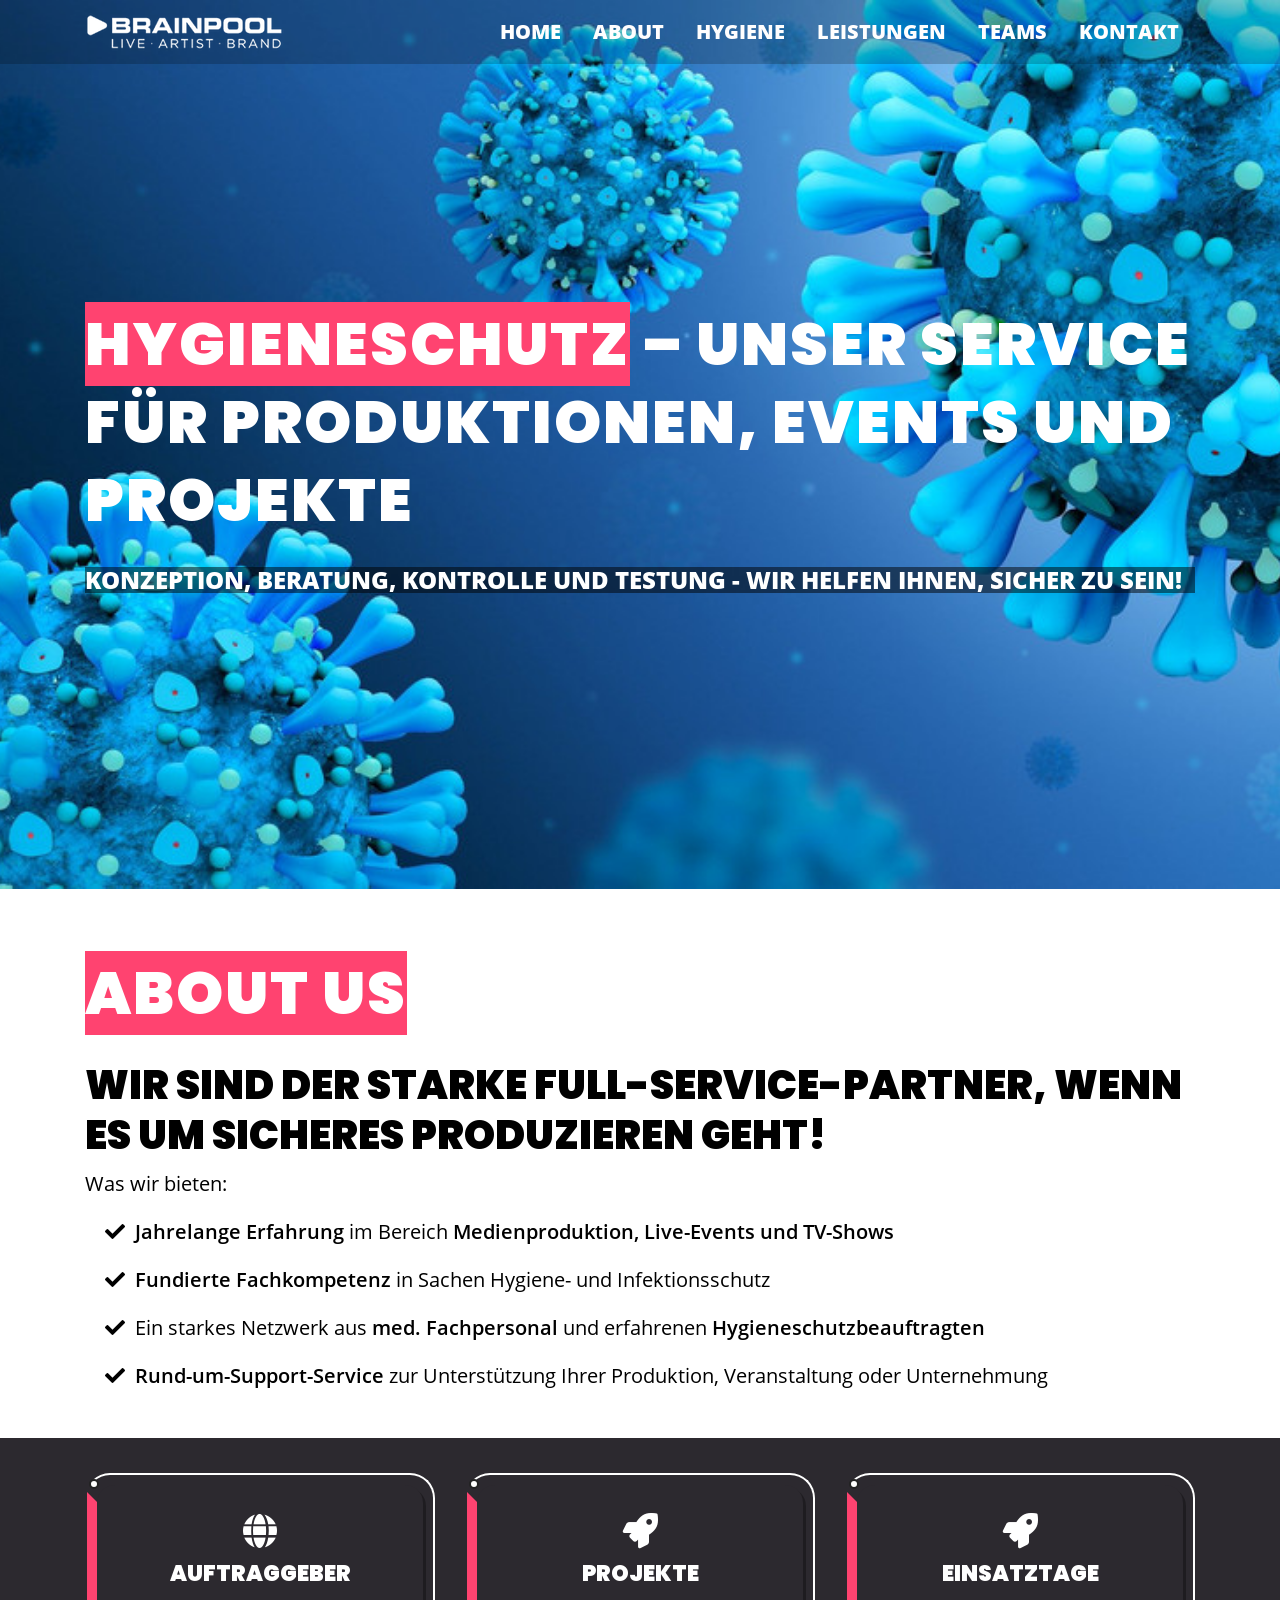
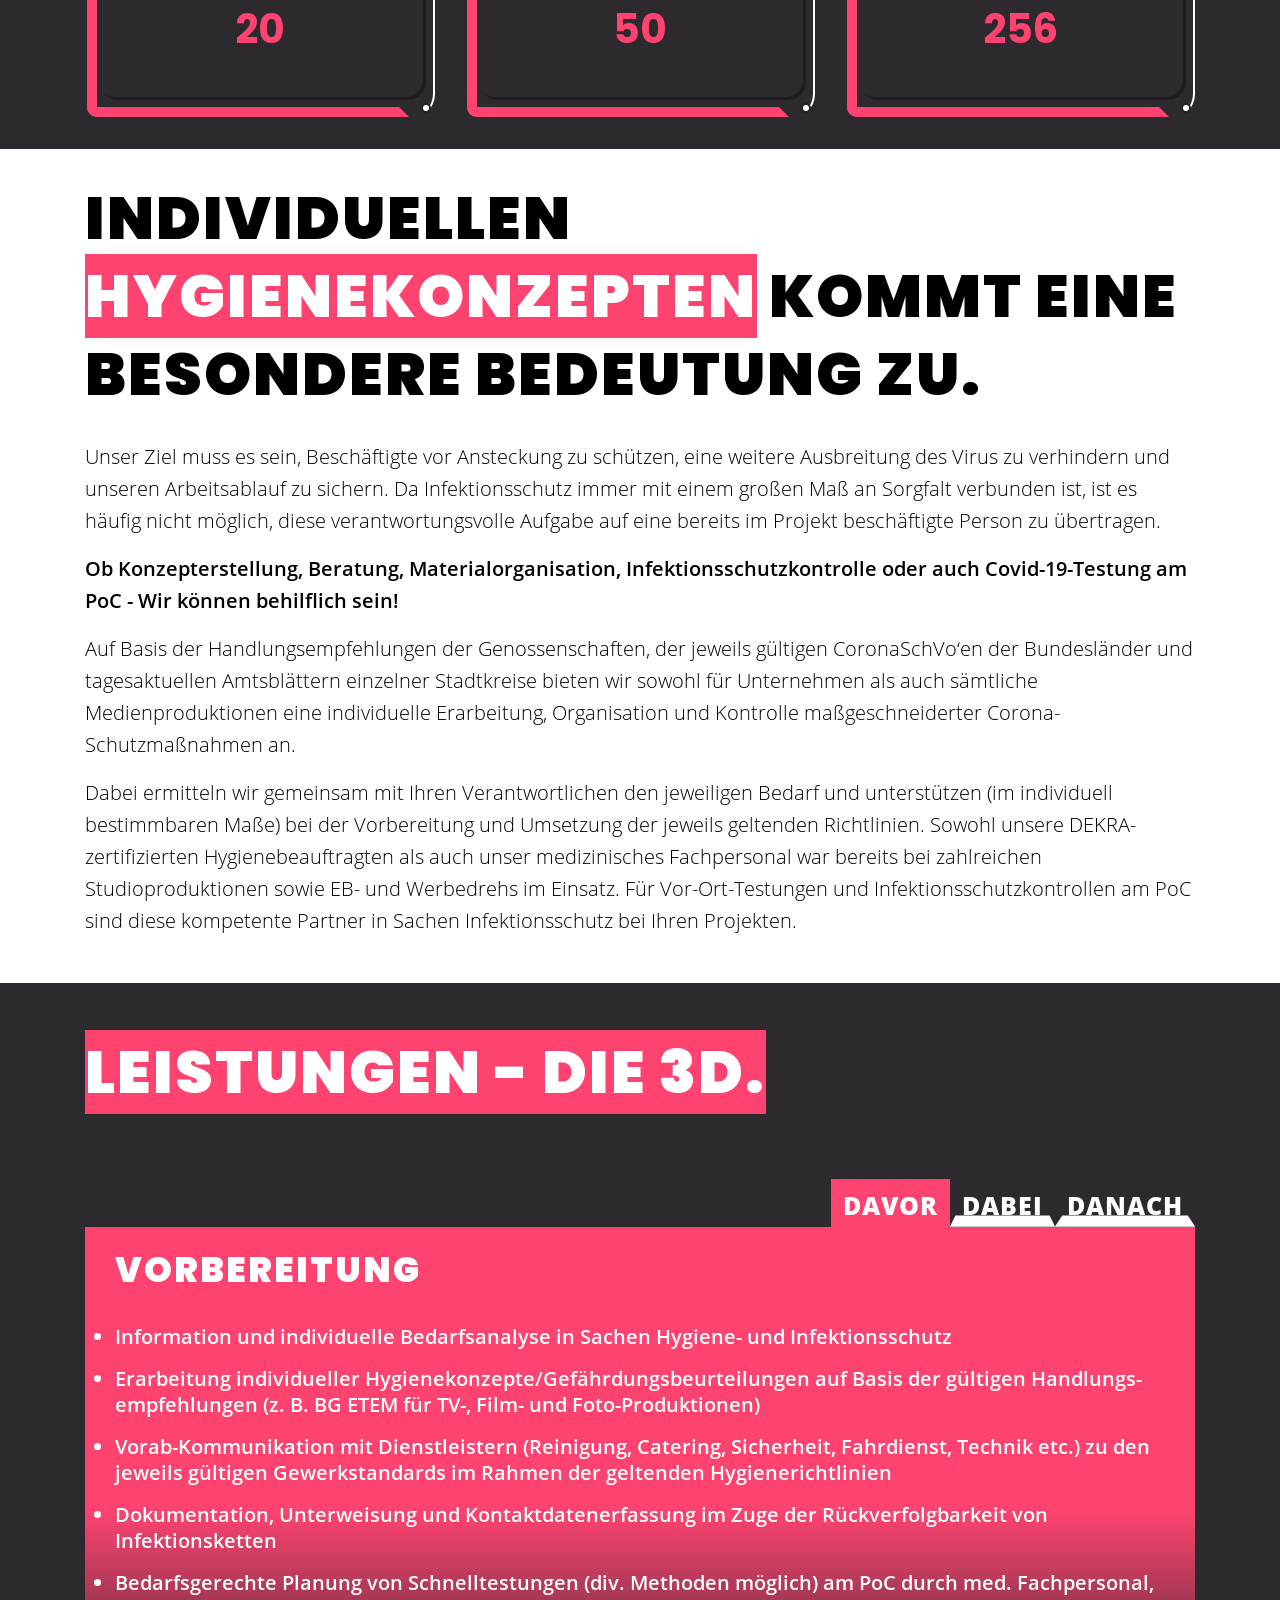
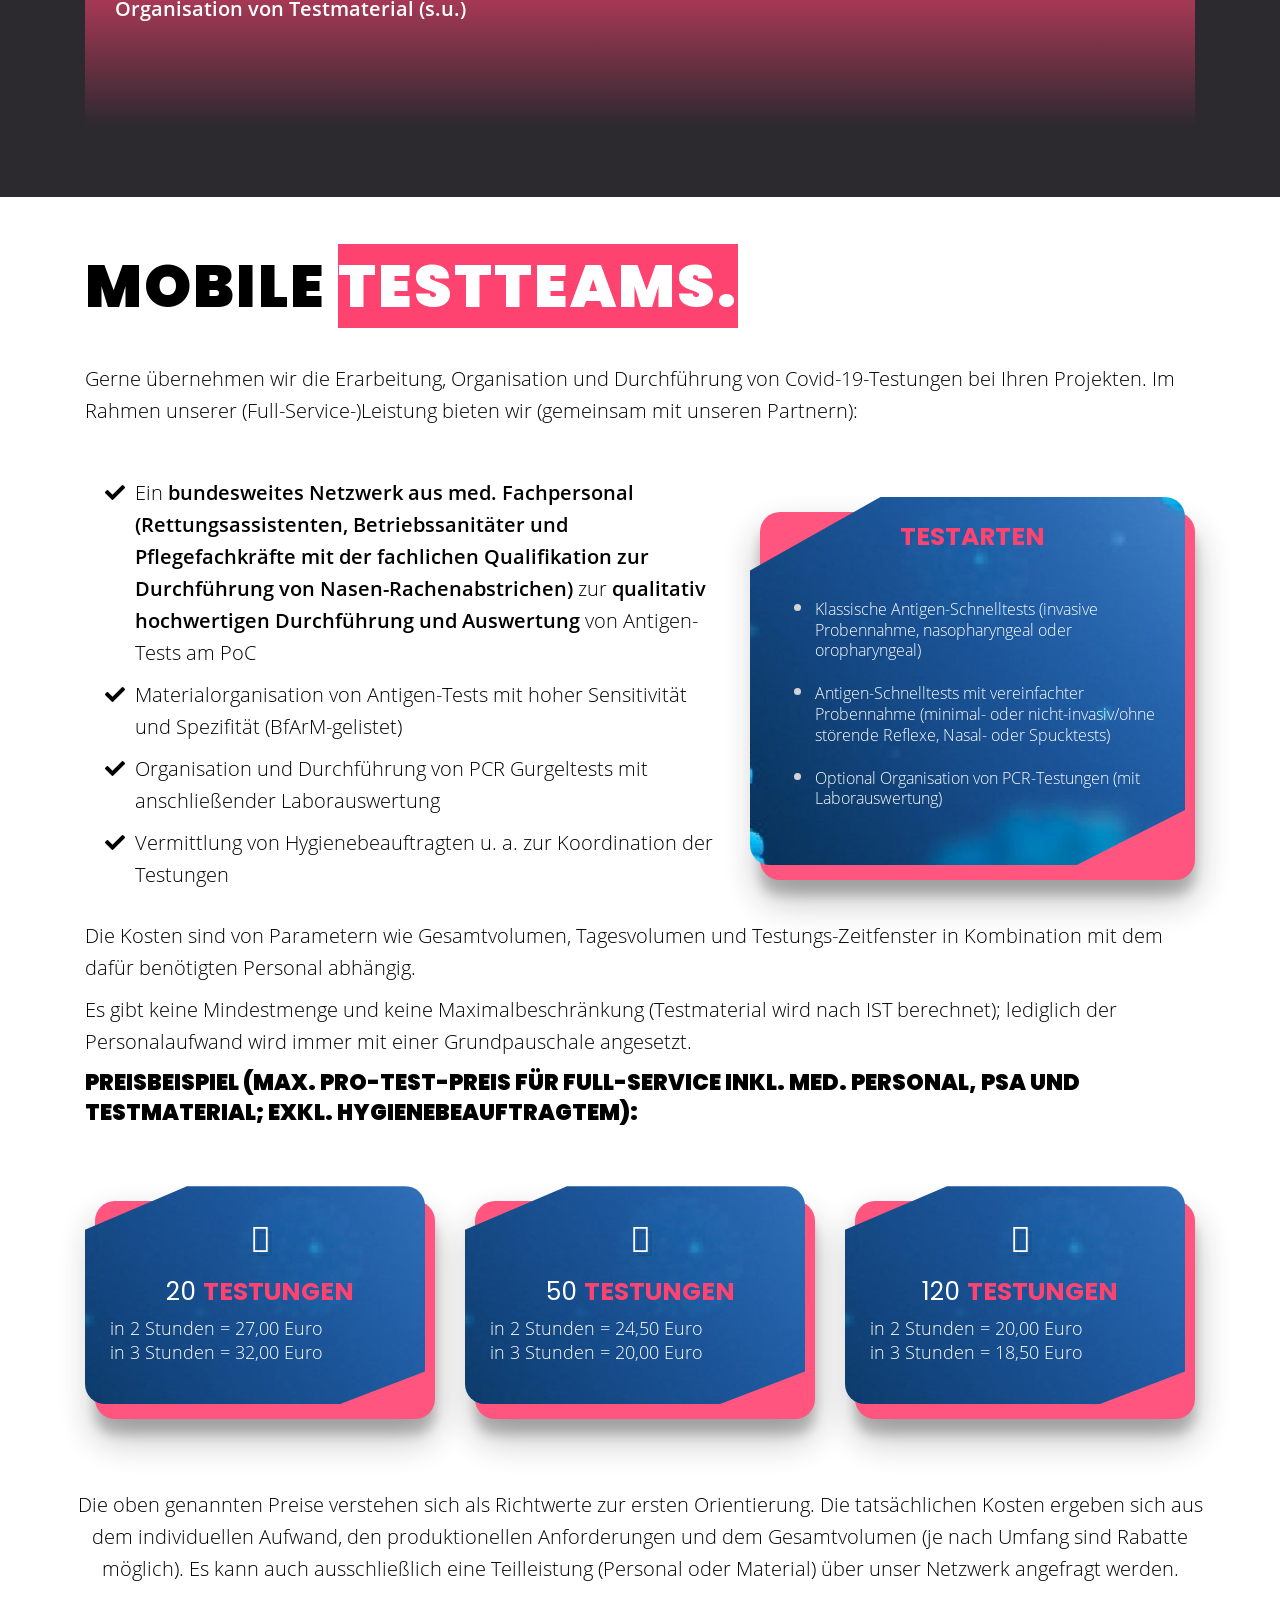
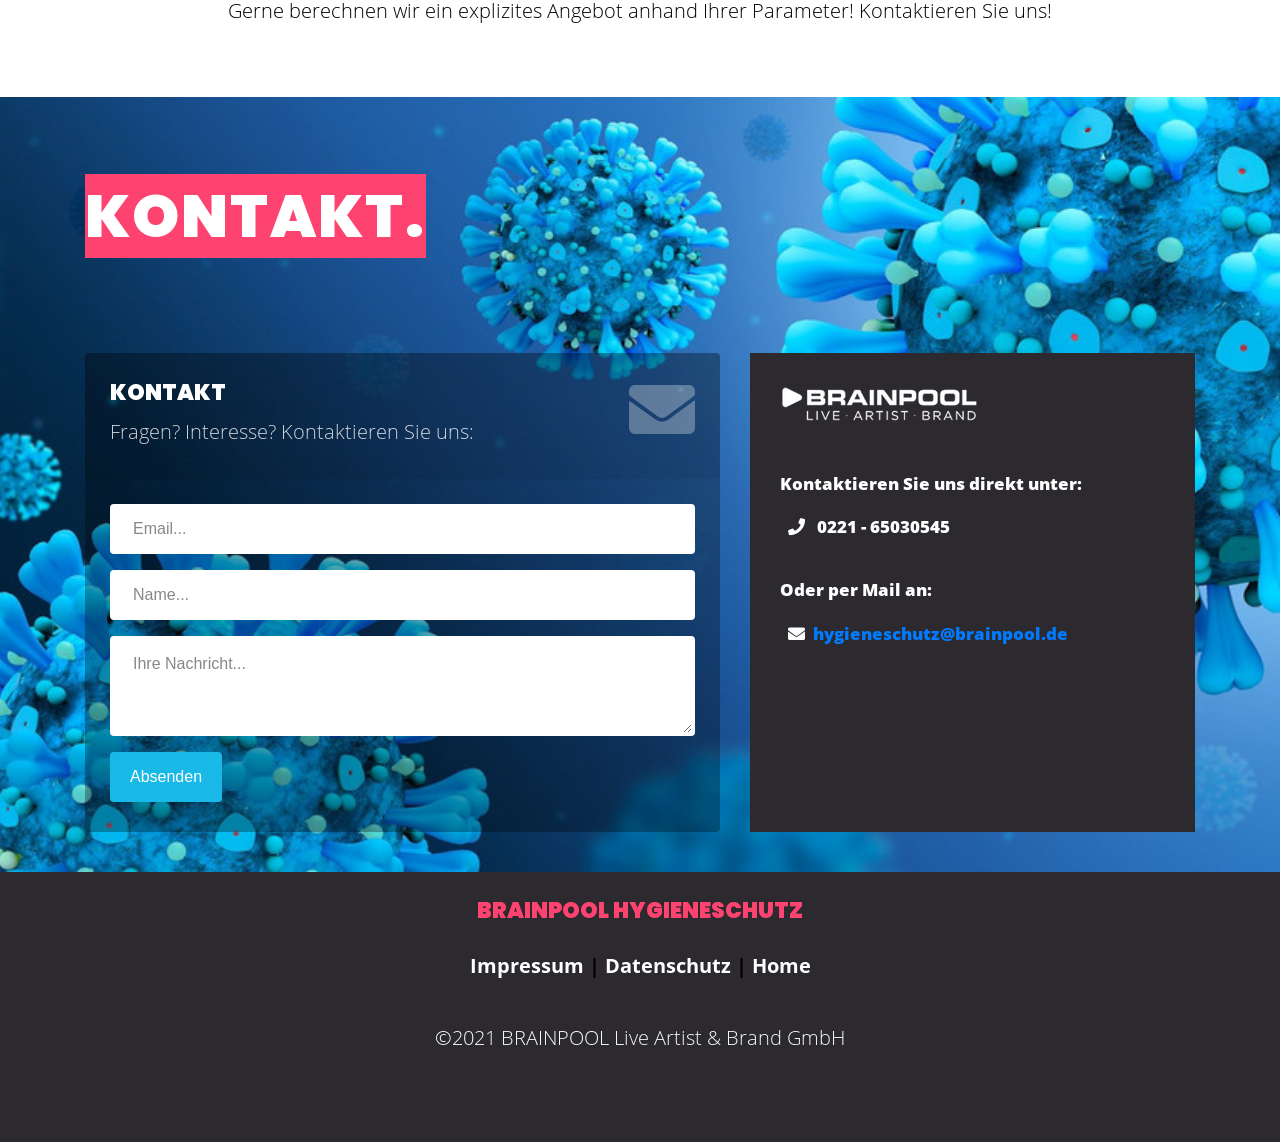
<file: index.html>
<!doctype html>
<html lang="de">

<head>

	<!-- Required meta tags -->
	<meta name="author" content="BRAINPOOL Live Artist & Brand">
	<meta name="publisher" content="BRAINPOOL Live Artist & Brand">
	<meta name="copyright" content="BRAINPOOL Live Artist & Brand">
	<meta name="description"
		content="Hygieneschutz – für Produktionen, Events und mehr. Ob Konzeption, Beratung, Kontrolle und
		Testung - Wir helfen Ihnen, sicher zu sein!">
	<meta name="keywords"
		content="covid,corona,hygineschutz,hygieneschutzbeauftragter,produktion,werbeproduktion,antigenschnelltest,coronatest,spucktest,infektionsschutz,fachpersonal,schnelltestungen,fernsehproduktion,aussendreh">
	<meta name="page-topic" content="Dienstleistung">
	<meta http-equiv="content-language" content="de">
	<meta name="robots" content="index, follow">
	<meta charset="utf-8">
	<meta name="viewport" content="width=device-width, initial-scale=1, shrink-to-fit=no">

	<title>Brainpool Hygieneschutz</title>

	<!-- CSS -->

	<link rel="stylesheet" href="https://stackpath.bootstrapcdn.com/bootstrap/4.1.3/css/bootstrap.min.css"
		integrity="sha384-MCw98/SFnGE8fJT3GXwEOngsV7Zt27NXFoaoApmYm81iuXoPkFOJwJ8ERdknLPMO" crossorigin="anonymous">

	<link rel="stylesheet" href="https://use.fontawesome.com/releases/v5.0.6/css/all.css">
	<link rel="stylesheet" href="https://pro.fontawesome.com/releases/v5.13.0/css/all.css">
	<link rel="stylesheet" href="assets/css/animate.css">
	<link rel="stylesheet" href="assets/css/style.css">
	<link rel="stylesheet" href="assets/css/media-queries.css">
		<link rel="stylesheet" href="assets/css/fonts.css">

	<!-- Favicon and touch icons -->
	<link rel="shortcut icon" href="assets/ico/favicon.png">
	<link rel="apple-touch-icon" href="/assets/ico/banijay.png" sizes="72x72">

</head>

<body>



	<!-- Top menu -->
	<nav class="navbar navbar-dark fixed-top navbar-expand-md navbar-no-bg">
		<div class="container">
			<a class="navbar-brand" href="index.html">Navbar w/ text</a>
			<button class="navbar-toggler" type="button" data-toggle="collapse" data-target="#navbarNav"
				aria-controls="navbarNav" aria-expanded="false" aria-label="Toggle navigation">
				<span class="navbar-toggler-icon"></span>
			</button>
			<div class="collapse navbar-collapse" id="navbarNav">
				<ul class="navbar-nav ml-auto">
					<li class="nav-item">
						<a class="nav-link scroll-link" href="#top-content">Home</a>
					</li>
					<li class="nav-item">
						<a class="nav-link scroll-link" href="#section-0">About</a>
					</li>
					<li class="nav-item">
						<a class="nav-link scroll-link" href="#section-1">Hygiene</a>
					</li>
					<li class="nav-item">
						<a class="nav-link scroll-link" href="#section-2">Leistungen</a>
					</li>
					<li class="nav-item">
						<a class="nav-link scroll-link" href="#section-3">Teams</a>
					</li>
					<li class="nav-item">
						<a class="nav-link scroll-link" href="#section-4">Kontakt</a>
					</li>
				</ul>
			</div>
		</div>
	</nav>

	<!-- Back to top button -->
	<a id="button"></a>

	<!-- Top content -->
	<div class="top-content">

		<div class="inner-bg">
			<div class="container">

				<div class="row">
					<div class="col-md-12 text">
						<h1 class="wow slideInLeft"><span>Hygieneschutz</span> – UNSER SERVICE FÜR PRODUKTIONEN, EVENTS UND
							PROJEKTE
						</h1>
						<div class="sub-head wow slideInRight">
							<p>
								Konzeption, Beratung, Kontrolle und Testung - Wir helfen Ihnen, sicher zu sein!
							</p>
						</div>
					</div>
				</div>

			</div>
		</div>

	</div>

	<!-- Section -->

	<div class="section-0-container about">
		<div class="container">

			<div class="row">
				<div class="col-md-12 section-1-box wow fadeInLeft">
					<h2> <span>About Us</span>
					</h2>
<h3>Wir sind der starke Full-Service-Partner, wenn es um sicheres Produzieren geht!</h3>
<p>Was wir bieten:</p>
					<ul class="fa-ul">

						<li><span class="fa-li"><i class="fa fa-check"></i></span>
							<p><strong>Jahrelange Erfahrung</strong> im Bereich <strong>Medienproduktion, Live-Events und TV-Shows</strong></p>
						</li>
						<li><span class="fa-li"><i class="fa fa-check"></i></span>
							<p><strong>Fundierte Fachkompetenz</strong> in Sachen Hygiene- und Infektionsschutz</p>
						</li>
						<li><span class="fa-li"><i class="fa fa-check"></i></span>
							<p>Ein starkes Netzwerk aus <strong>med. Fachpersonal</strong> und erfahrenen <strong>Hygieneschutzbeauftragten</strong></p>
						</li>
						<li><span class="fa-li"><i class="fa fa-check"></i></span>
							<p><strong>Rund-um-Support-Service</strong> zur Unterstützung Ihrer Produktion, Veranstaltung oder Unternehmung</p>
						</li>
					
					</ul>
				</div>
				</div>
		</div>
			</div>
			<div class="section-0-container counter-section">

					<div class="container">
						<div class="row justify-content-between">
							<div class="col-md-4">
								<div class="counter">
									<div class="counter-content">
										<div class="counter-icon">
											<i class="fa fa-globe"></i>
										</div>
										<h4>Auftraggeber</h4>
										<span class="counter-value">35</span>
									</div>
								</div>
							</div>
							<div class="col-md-4">
								<div class="counter">
									<div class="counter-content">
										<div class="counter-icon">
											<i class="fa fa-rocket"></i>
										</div>
										<h4>Projekte</h4>
										<span class="counter-value">89</span>
									</div>
								</div>
							</div>

								<div class="col-md-4">
									<div class="counter orange">
										<div class="counter-content">
											<div class="counter-icon">
												<i class="fa fa-rocket"></i>
											</div>
											<h4>Einsatztage</h4>
											<span class="counter-value">455</span>
										</div>
									</div>
								</div>
							</div>
						</div>
					

					</div>

				
	<!-- Section 1 Hygienekonzept -->

	<div class="section-1-container">
		<div class="container">

			<div class="row">
				<div class="col-md-12 section-1-box wow fadeInLeft">
					<h2>Individuellen <span>Hygienekonzepten</span> kommt eine besondere
						Bedeutung zu.</h2>

					<p>
						Unser Ziel muss es sein, Beschäftigte vor Ansteckung zu schützen, eine weitere Ausbreitung des
						Virus zu verhindern und unseren Arbeitsablauf zu sichern. Da Infektionsschutz immer mit einem
						großen Maß an Sorgfalt verbunden ist, ist es häufig nicht möglich, diese verantwortungsvolle
						Aufgabe auf eine bereits im Projekt beschäftigte Person zu übertragen.
					</p>
					<p>
						<strong>Ob Konzepterstellung, Beratung, Materialorganisation, Infektions­schutzkontrolle oder
							auch Covid-19-Testung am PoC - Wir können behilflich sein!</strong></p>
					<p>Auf Basis der Handlungsempfehlungen der Genossenschaften, der jeweils gültigen CoronaSchVo‘en der
						Bundesländer und tagesaktuellen Amtsblättern einzelner Stadtkreise bieten wir sowohl für
						Unternehmen als auch sämtliche Medienproduktionen eine individuelle Erarbeitung, Organisation
						und Kontrolle maßgeschneiderter Corona-Schutzmaßnahmen an.
						<p>
							Dabei ermitteln wir gemeinsam mit Ihren Verantwortlichen den jeweiligen Bedarf und
							unterstützen (im individuell bestimmbaren Maße) bei der Vorbereitung und Umsetzung der
							jeweils geltenden Richtlinien. Sowohl unsere DEKRA-zertifizierten Hygiene­beauftragten als
							auch unser medizinisches Fachpersonal war bereits bei zahlreichen Studioproduktionen sowie
							EB- und Werbedrehs im Einsatz. Für Vor-Ort-Testungen und Infektions­schutzkontrollen am PoC
							sind diese kompetente Partner in Sachen Infektionsschutz bei Ihren Projekten.
						</p>
				</div>
			</div>
		</div>
	</div>

	<!-- Section 2 Leistungen -->
	<div class="section-2-container section-2-box section-container-gray-bg">
		<div class="container">

			<div class="row">

				<div class="col wow fadeIn">
					<h2><span>Leistungen - Die 3D.</span></h2>

				</div>
			</div>
			<div class="card border-0  wow fadeIn">
				<div class="row no-gutters">
					<div class="col-md-12">

						<div class="card-header border-0">

							<div class="tab" role="tabpanel">
								<ul class="nav nav-tabs justify-content-end border-0" id="pills-tab" role="tablist">
									<li class="nav-item" role="presentation">
										<a class="nav-link active" id="pills-home-tab" data-toggle="tab"
											href="#pills-home" role="tab" aria-controls="pills-home">Davor</a>
									</li>
									<li class="nav-item" role="presentation">
										<a class="nav-link" id="pills-profile-tab" data-toggle="tab"
											href="#pills-profile" role="tab" aria-controls="pills-profile">Dabei</a>
									</li>
									<li class="nav-item" role="presentation">
										<a class="nav-link" id="pills-contact-tab" data-toggle="tab"
											href="#pills-contact" role="tab" aria-controls="pills-contact"
											aria-selected="false">Danach</a>
									</li>
								</ul>
							</div>
						</div>
					</div>
				</div>




				<div class="col-md-12 section-2-container">


					<div class="card-body">
						<div class="tab-content" id="pills-tabContent">
							<div class="tab-pane fade show active" id="pills-home" role="tabpanel"
								aria-labelledby="pills-home-tab">
								<h2 class="card-title">Vorbereitung</h2>
								<div class="card-text">
									<ul style="margin-left: 0px; padding-left: 15px;">

										<li>
											<p>Information und individuelle Bedarfsanalyse in Sachen Hygiene- und
												Infektionsschutz</p>
										</li>
										<li>
											<p>Erarbeitung individueller Hygiene­konzepte/Gefährdungs­­­beurteilungen
												auf Basis der gültigen Handlungs­empfehlungen (z. B. BG ETEM für TV-,
												Film- und Foto-Produktionen)</p>
										</li>
										<li>
											<p>Vorab-Kommunikation mit Dienstleistern (Reinigung, Catering, Sicherheit,
												Fahrdienst, Technik etc.) zu den jeweils gültigen Gewerkstandards im
												Rahmen der geltenden Hygienerichtlinien</p>
										</li>
										<li>
											<p>Dokumentation, Unterweisung und Kontaktdatenerfassung im Zuge der
												Rückverfolgbarkeit von Infektionsketten </p>
										</li>
										<li>
											<p>Bedarfsgerechte Planung von Schnelltestungen (div. Methoden möglich) am
												PoC durch med. Fachpersonal, Organisation von Testmaterial (s.u.)</p>
										</li>
									</ul>
								</div>
						
							</div>







							<div class="tab-pane fade" id="pills-profile" role="tabpanel"
								aria-labelledby="pills-profile-tab">

								<h2 class="card-title">vor Ort</h2>
								<div class="card-text">
									<ul style="margin-left: 0px; padding-left: 15px;">
										<li>
											<p>Bestandsaufnahme / Begehung der Location und ggf. Bereichseinteilung nach
												Beschäftigten­anzahl und Fläche</p>
										</li>
										<li>
											<p>Beschilderung/Markierung der Bereiche bzgl. Hygiene- und
												Abstandsregelungen, Erarbeitung von Laufwegen, Pausenplänen etc.</p>
										</li>
										<li>
											<p>Bedarfsberechnung, Organisation, Positionierung und Kontrolle der
												benötigten Hygienematerialien</p>
										</li>
										<li>
											<p>Durchführung von Schnelltestungen am PoC durch med. Fachpersonal (s.u.)
											</p>
										</li>
										<li>
											<p>Kontrolle und Überwachung der Einhaltung der Maßnahmen durch
												DEKRA-geschulte Hygieneschutzbeauftragte, inkl. Briefings der Gewerke
												etc.</p>
										</li>
									</ul>
								</div>
							
							</div>
							<div class="tab-pane fade" id="pills-contact" role="tabpanel"
								aria-labelledby="pills-contact-tab">

								<h2 class="card-title">Im Anschluss</h2>
								<div class="card-text">
									<ul style="margin-left: 0px; padding-left: 15px;">

										<li>
											<p>Entfernung aller Materialien/Markierungen/Beschilderungen, ggf.
												Einlagerung und Instandhaltung
											</p>
										</li>


										<li>
											<p>Nachbearbeitung/regelmäßige Aktualisierung der Konzepte und ggf.
												Anpassung für Folgeprojekte, Debriefing aller beteiligten Gewerke</p>
										</li>


										<li>
											<p>Datenschutzkonforme Archivierung der Dokumentationen zu Unterweisungen,
												Beschäftigten sowie Einsatzzeiten/-orten</p>
										</li>
										<li>
											<p>Abrechnung von Schnelltestungen am PoC nach tatsächlichem IST (s.u.)</p>
										</li>

									</ul>
								</div>
							
							</div>
						</div>
					</div>
					
					  
				</div>

			</div>
		</div>
	</div>
	</div>
	<!-- Section 3 Testteams -->
	<div class="section-3-container section-3-box">
		<div class="container">

			<div class="row">
				<div class="col section-3 wow fadeIn">
					<h2>Mobile <span>Testteams.</span></h2>

				</div>
			</div>
			<div class="row">
				<div class="col-md-12 wow fadeInLeft">

					<p>
						Gerne übernehmen wir die Erarbeitung, Organisation und Durchführung von Covid-19-Testungen bei
						Ihren Projekten. Im Rahmen unserer (Full-Service-)Leistung bieten wir (gemeinsam mit unseren
						Partnern):
					</p>
				</div>
			</div>

			<div class="row">
				<div class=col-md-7>
					<ul class="fa-ul">

						<li><span class="fa-li"><i class="fa fa-check"></i></span>
							<p>Ein <strong>bundesweites Netzwerk aus
									med. Fachpersonal (Rettungsassistenten, Betriebssanitäter und
									Pflegefachkräfte mit der fachlichen Qualifikation zur Durchführung von
									Nasen-Rachenabstrichen)</strong> zur <strong>qualitativ hochwertigen Durchführung
									und
									Auswertung</strong> von
								Antigen-Tests am PoC </p>
						</li>


						<li><span class="fa-li"><i class="fa fa-check"></i></span>
							<p>Materialorganisation von Antigen-Tests mit hoher Sensitivität und Spezifität
								(BfArM-gelistet)</p>
						</li>


						<li><span class="fa-li"><i class="fa fa-check"></i></span>
							<p>Organisation und Durchführung von PCR Gurgeltests mit anschließender Laborauswertung</p>
						</li>



						<li><span class="fa-li"><i class="fa fa-check"></i></span>
							<p>Vermittlung von Hygienebeauftragten u. a. zur Koordination der Testungen</p>
						</li>


					</ul>
				</div>
				<div class="col-md-5 arten">
					<div class="serviceBox arten">


						<h4 class="title"><span>Testarten</span></h4>

						<ul>
							<li>
								<p class="description arten">Klassische Antigen-Schnelltests (invasive Probennahme,
									nasopharyngeal oder oropharyngeal)</p>
							</li>
							<li>
								<p class="description arten">Antigen-Schnelltests mit vereinfachter Probennahme
									(minimal- oder nicht-invasiv/ohne störende Reflexe, Nasal- oder Spucktests)</p>
							</li>
							<li>
								<p class="description arten">Optional Organisation von PCR-Testungen (mit
									Laborauswertung)</p>
							</li>

						</ul>

					</div>
				</div>





			</div>







			<div class="row">
				<div class="col-md-12 wow fadeInLeft">

					<p>Die Kosten sind von Parametern wie Gesamtvolumen, Tagesvolumen und Testungs-Zeitfenster in
						Kombination mit dem dafür benötigten Personal abhängig. </p>

					<p>Es gibt keine Mindestmenge und keine Maximalbeschränkung (Testmaterial wird nach IST berechnet);
						lediglich der
						Personalaufwand wird immer mit einer Grundpauschale angesetzt.</p>

					<h4 style="color: black;">Preisbeispiel (max. Pro-Test-Preis für Full-Service inkl. med. Personal, PSA und Testmaterial;
						exkl. Hygienebeauftragtem):</h4>
				</div>
			</div>
			<div class="container section-3-box">

				<div class="row">
					<div class="col-md-4">


						<div class="serviceBox">
							<div class="service-icon">
								<span><i class="fal fa-shield-virus"></i></span>
							</div>
							<h4 class="title">20 <span>Testungen</span></h4>
							<p class="description">in 2 Stunden = 27,00 Euro</p>
							<p class="description">in 3 Stunden = 32,00 Euro</p>
						</div>
					</div>

					<div class="col-md-4">


						<div class="serviceBox">
							<div class="service-icon">
								<span><i class="fal fa-shield-virus"></i></span>
							</div>
							<h4 class="title">50 <span>Testungen</span></h4>
							<p class="description">in 2 Stunden = 24,50 Euro</p>
							<p class="description">in 3 Stunden = 20,00 Euro</p>
						</div>
					</div>

					<div class="col-md-4">


						<div class="serviceBox">
							<div class="service-icon">
								<span><i class="fal fa-shield-virus"></i></span>
							</div>
							<h4 class="title">120 <span>Testungen</span></h4>
							<p class="description">in 2 Stunden = 20,00 Euro</p>
							<p class="description">in 3 Stunden = 18,50 Euro</p>
						</div>
					</div>

				</div>
			</div>
			<div class="row">
				<div class="col-md-12 p-0 text-center wow fadeInLeft">
					<p>Die oben genannten Preise verstehen sich als Richtwerte zur ersten Orientierung.

						Die tatsächlichen Kosten ergeben sich aus dem individuellen Aufwand, den produktionellen
						Anforderungen und dem Gesamtvolumen (je nach Umfang sind Rabatte möglich).

						Es kann auch ausschließlich eine Teilleistung (Personal oder Material) über unser Netzwerk
						angefragt werden.</p>

					<p>Gerne berechnen wir ein explizites Angebot anhand Ihrer Parameter! Kontaktieren Sie uns!</p>
				</div>
			</div>
		</div>
	</div>




	<!-- Section 4 Kontakt -->
	<div class="section-4-container section-4-box">
		<div class="container">

			<div class="row">

				<div class="col section-2-box wow fadeIn">
					<h2><span>Kontakt.</span></h2>

				</div>
			</div>
			<div class="row">
				<div class="col-md-7 col-sm-offset-3 form-box">
					<div class="form-top">
						<div class="form-top-left">
							<h4>Kontakt</h4>
							<p>Fragen? Interesse? Kontaktieren Sie uns:</p>
						</div>
						<div class="form-top-right">
							<i class="fa fa-envelope"></i>
						</div>
					</div>
					<div class="form-bottom contact-form">
						<form role="form" action="assets/contact.php" method="post">
							<div class="form-group">
								<label class="sr-only" for="contact-email">Email</label>
								<input type="text" name="email" placeholder="Email..."
									class="contact-email form-control" id="contact-email">
							</div>
							<div class="form-group">
								<label class="sr-only" for="contact-subject">Name</label>
								<input type="text" name="subject" placeholder="Name..."
									class="contact-subject form-control" id="contact-subject">
							</div>
							<div class="form-group">
								<label class="sr-only" for="contact-message">Ihre Nachricht</label>
								<textarea name="message" placeholder="Ihre Nachricht..." class="contact-message form-control"
									id="contact-message"></textarea>
							</div>
							<button type="submit" class="contact-btn">Absenden</button>
						</form>
					</div>
				</div>


				<div class="col-md-5 form-box">
					<div class="container h-100 text-white" style="background-color: #2c292f;">


<img class="img-responsive" style="padding-bottom:10px; padding-top: 10px; margin: 15px;"  src="assets/img/lab.png" alt="Chania">
						<div style="font-size: 17px; font-weight: 900; margin: 15px;">
							<p>Kontaktieren Sie uns direkt unter:</p>
							<p><i class="fa fa-phone  mx-2 "></i> 0221 - 65030545</p>
						</div>
						<div style="font-size: 17px; font-weight: 900; margin: 15px; padding-top: 20px;">
							<p>Oder per Mail an:</p>
							<p><i class="fa fa-envelope  mx-2"></i><a
									href="hygieneschutz@brainpool.de">hygieneschutz@brainpool.de</a></p>
						</div>

					</div>
				</div>
			</div>
		</div>
	</div>




	<!-- footer -->
	<footer style="background-color: #2c292f">
		<div class="container">
			<div class="row ">
				<div class="col-md-12 text-center">



					<h4 class="my-4 text-white"><span class="mx-2">Brainpool Hygieneschutz</span>
					</h4>


					<p class="footer-links font-weight-bold">
						<a class="text-white" href="impressum.html">Impressum</a>
						|
						<a class="text-white" href="datenschutz.html">Datenschutz</a>
						|
						<a class="text-white" href="index.html">Home</a>
					</p>
					<p class="text-light py-4 mb-4">&copy;2021 BRAINPOOL Live Artist & Brand GmbH</p>

				</div>




			</div>
		</div>
	</footer>

	<!-- end of footer -->

	<!-- Javascript -->
	<script src="assets/js/jquery-3.2.1.min.js"></script>
	<script src="assets/js/jquery-migrate-3.0.0.min.js"></script>
	<script src="https://cdnjs.cloudflare.com/ajax/libs/popper.js/1.12.9/umd/popper.min.js"
		integrity="sha384-ApNbgh9B+Y1QKtv3Rn7W3mgPxhU9K/ScQsAP7hUibX39j7fakFPskvXusvfa0b4Q" crossorigin="anonymous">
	</script>
	<script src="https://maxcdn.bootstrapcdn.com/bootstrap/4.0.0/js/bootstrap.min.js"
		integrity="sha384-JZR6Spejh4U02d8jOt6vLEHfe/JQGiRRSQQxSfFWpi1MquVdAyjUar5+76PVCmYl" crossorigin="anonymous">
	</script>
	<script src="assets/js/jquery.backstretch.min.js"></script>
	<script src="assets/js/wow.min.js"></script>
	<script src="assets/js/retina-1.1.0.min.js"></script>
	<script src="assets/js/waypoints.min.js"></script>
	<script src="assets/js/scripts.js"></script>

</body>

</html>
</file>
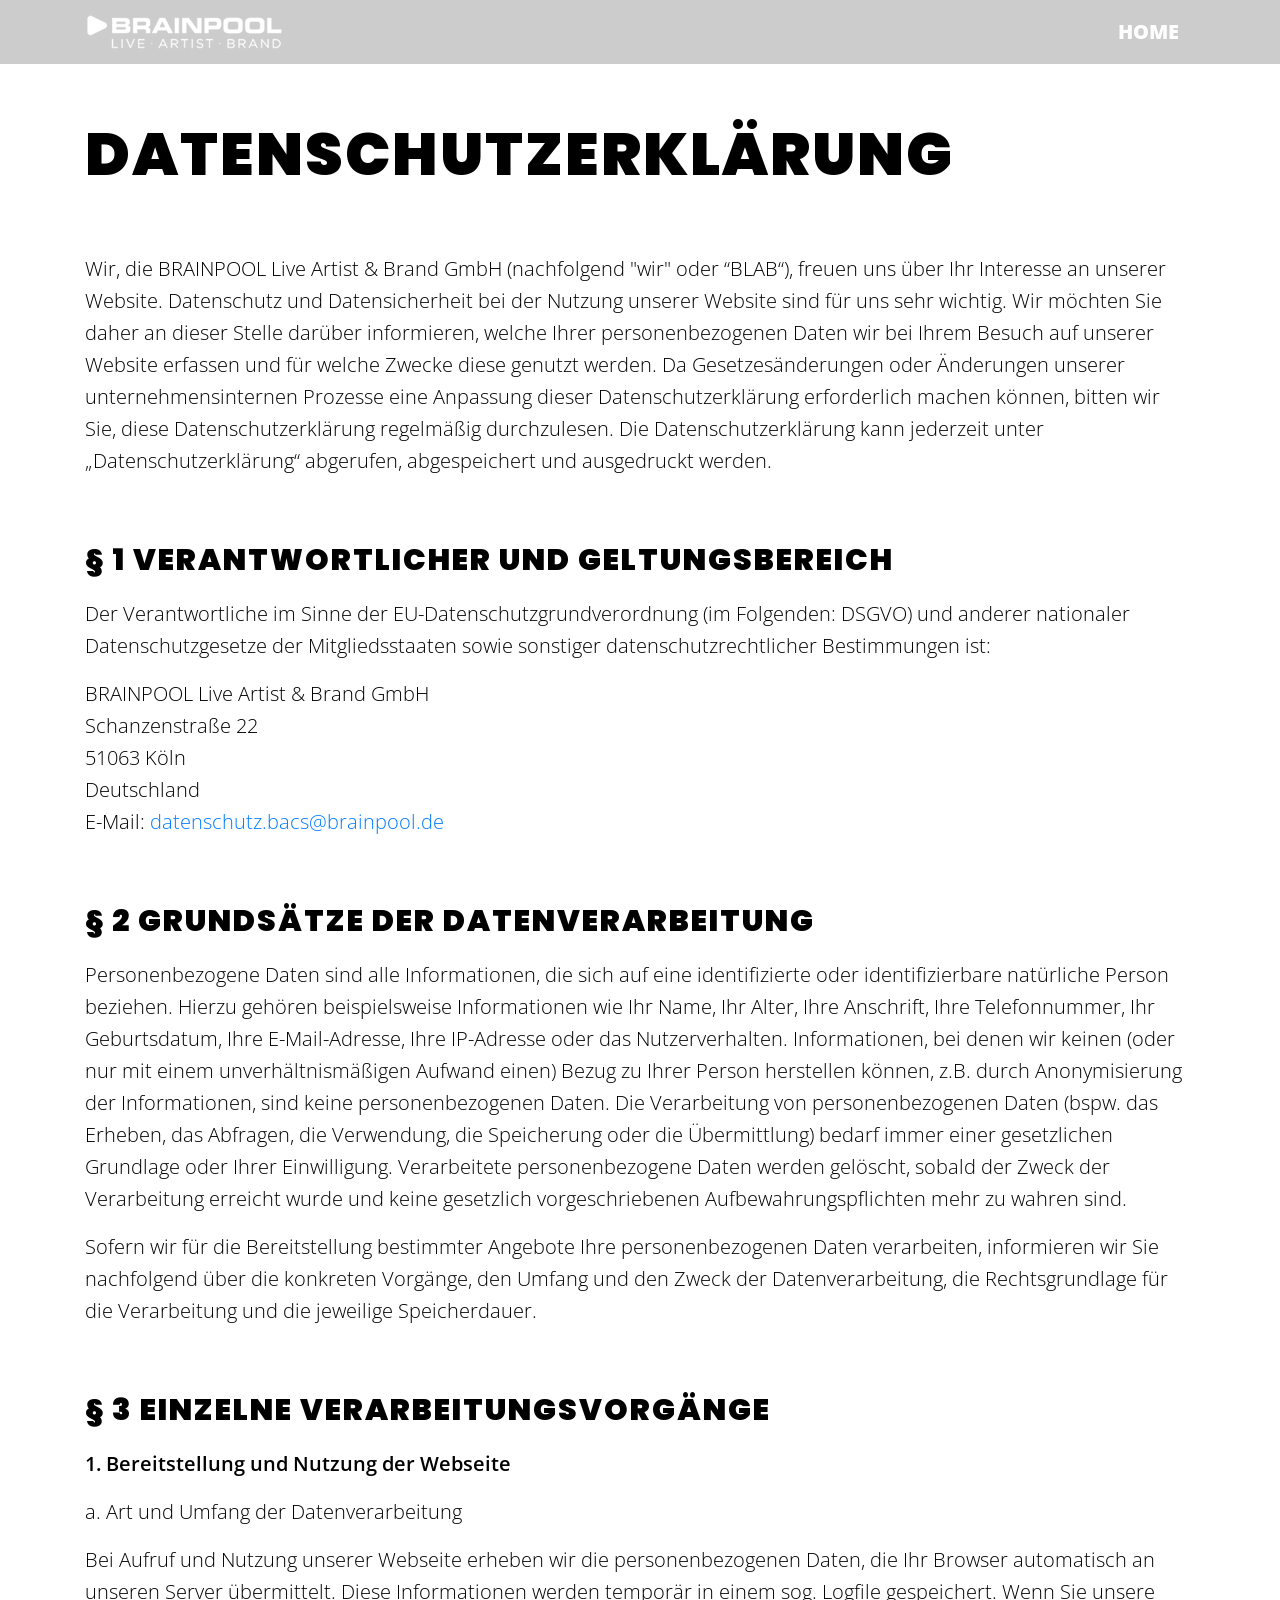
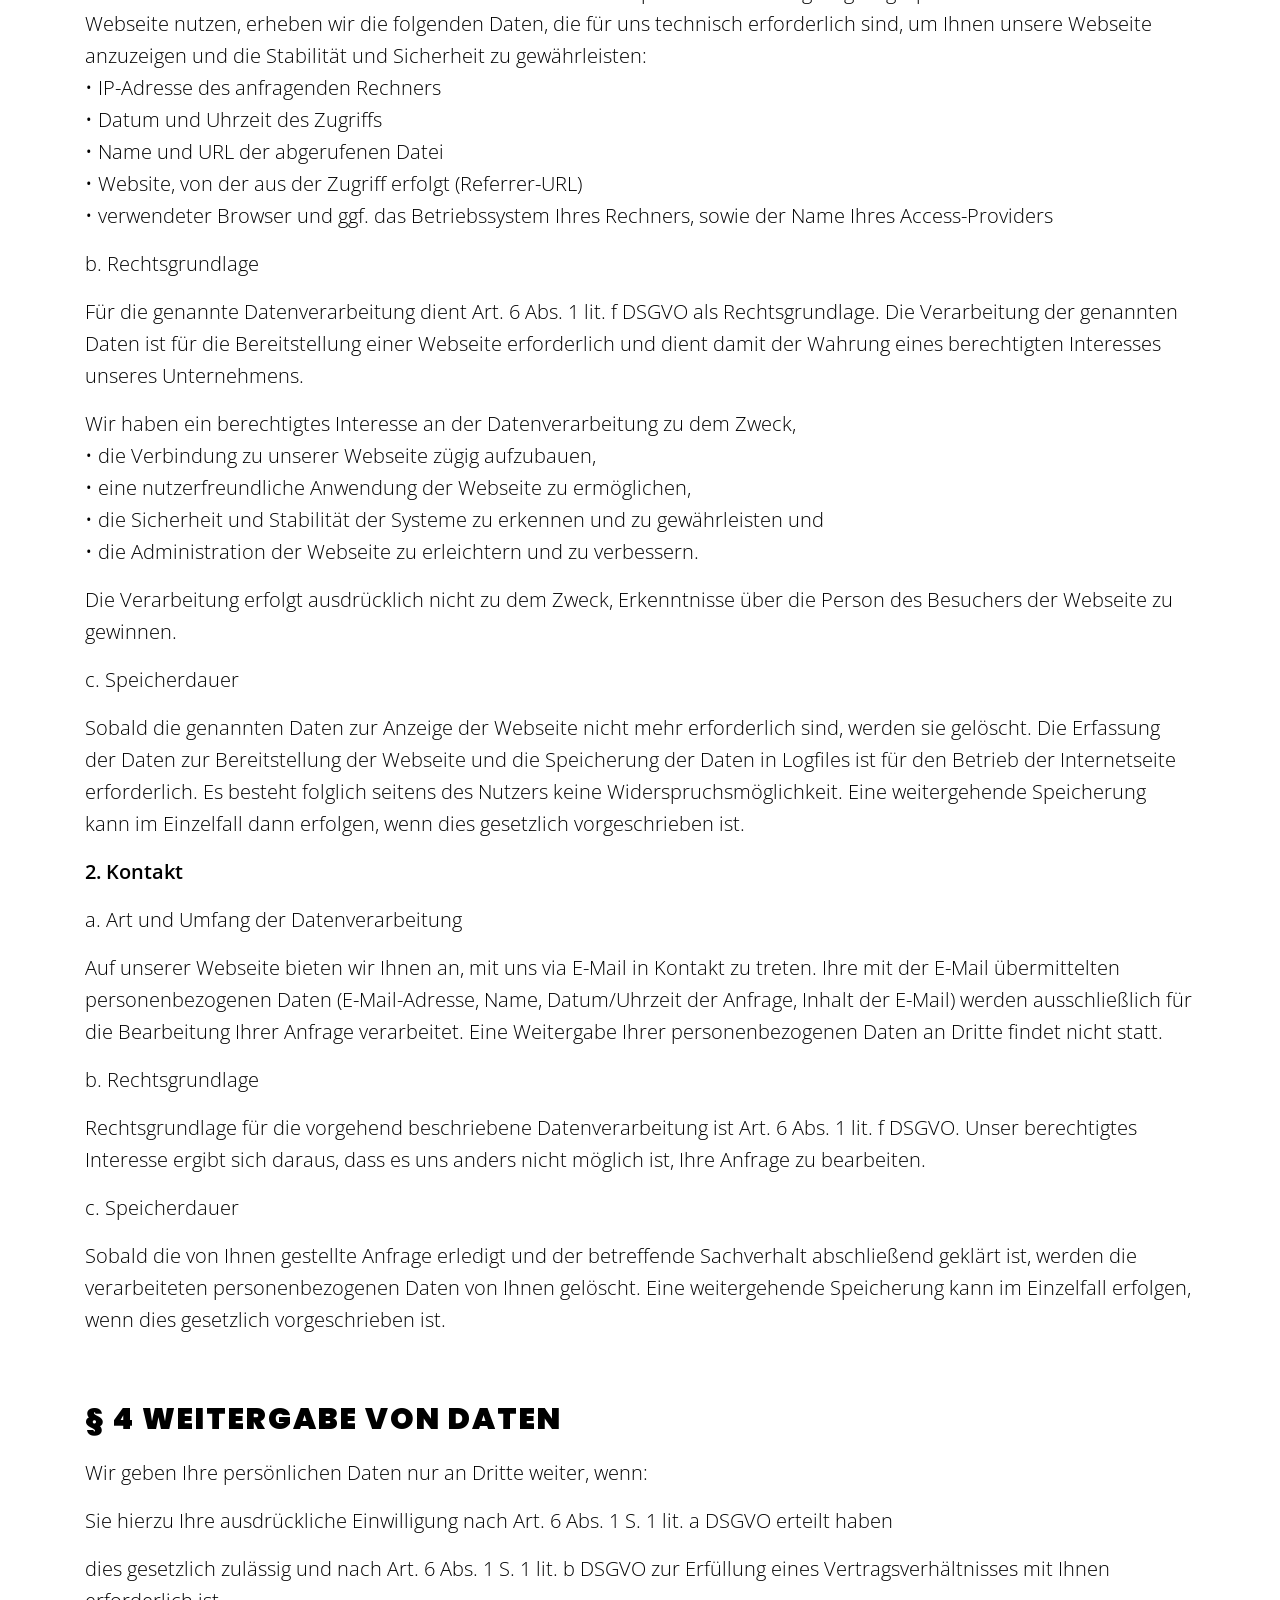
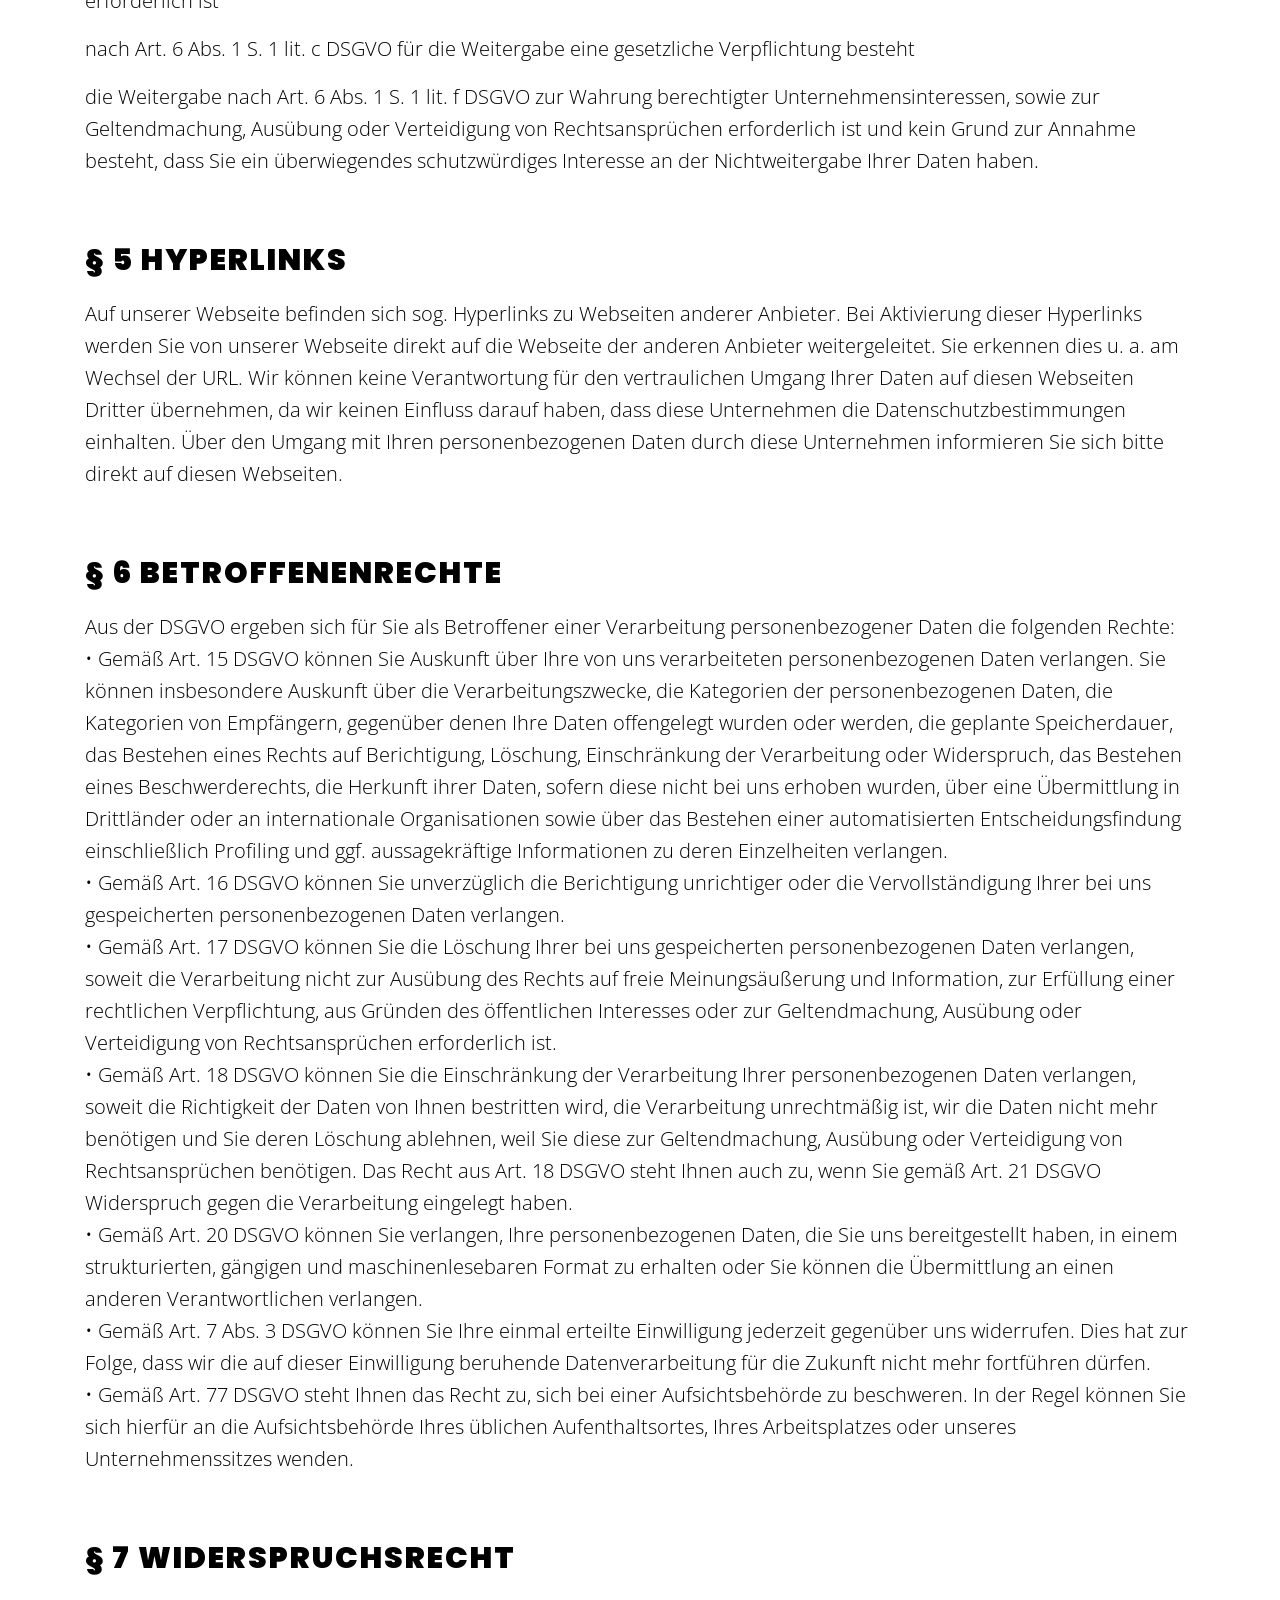
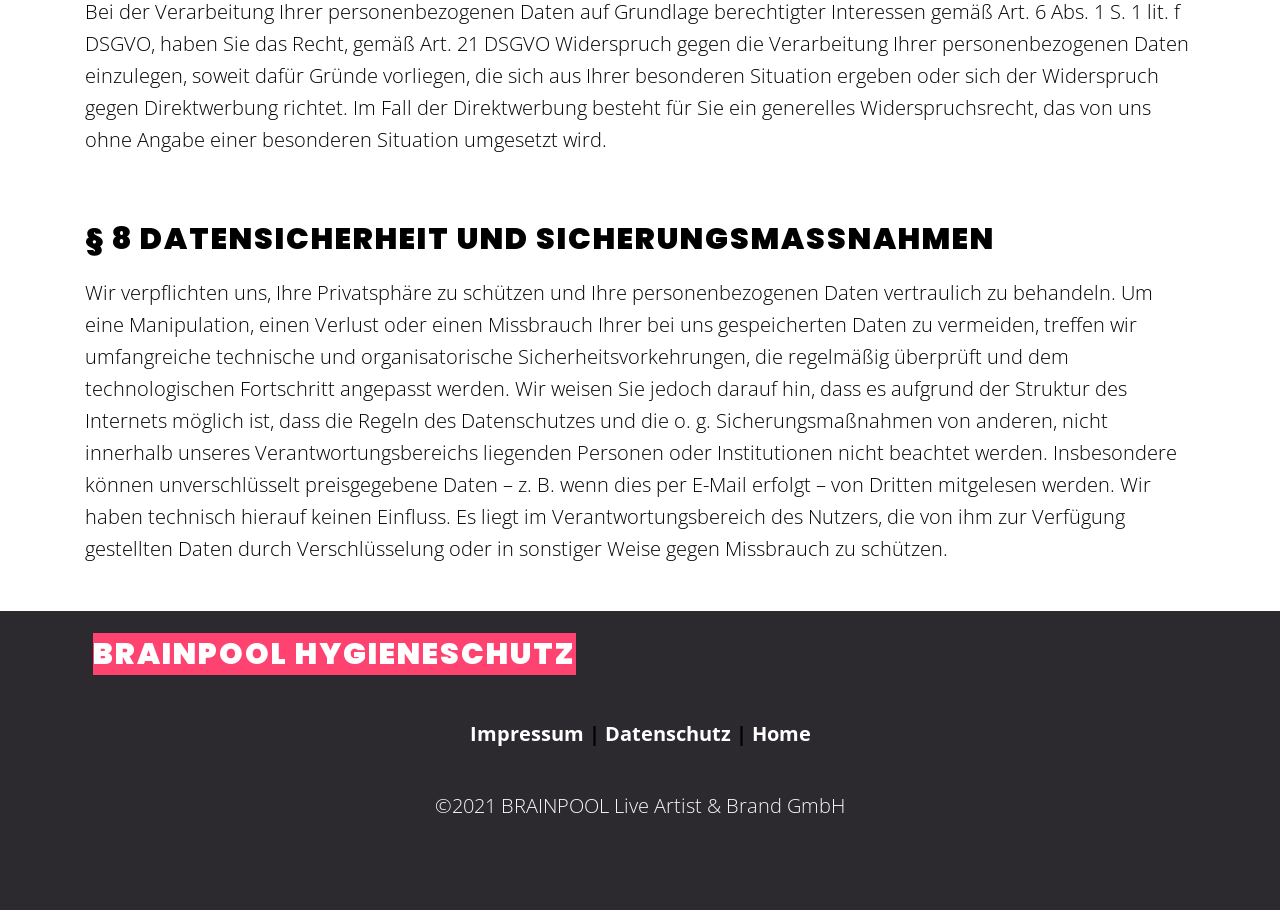
<file: datenschutz.html>
<!doctype html>
<html lang="de">

<head>

	<!-- Required meta tags -->
	<meta charset="utf-8">
	<meta name="viewport" content="width=device-width, initial-scale=1, shrink-to-fit=no">

	<title>Brainpool Hygieneschutz</title>

	<!-- CSS -->
	<link rel="stylesheet" href="https://fonts.googleapis.com/css?family=Open+Sans:300,300i,400,600">
	<link href="https://fonts.googleapis.com/css2?family=Poppins:wght@900&display=swap" rel="stylesheet">
	<link rel="stylesheet" href="https://stackpath.bootstrapcdn.com/bootstrap/4.1.3/css/bootstrap.min.css"
		integrity="sha384-MCw98/SFnGE8fJT3GXwEOngsV7Zt27NXFoaoApmYm81iuXoPkFOJwJ8ERdknLPMO" crossorigin="anonymous">

	<link rel="stylesheet" href="https://use.fontawesome.com/releases/v5.0.6/css/all.css">
	<link rel="stylesheet" href="https://pro.fontawesome.com/releases/v5.13.0/css/all.css">
	<link rel="stylesheet" href="assets/css/animate.css">
	<link rel="stylesheet" href="assets/css/style.css">
	<link rel="stylesheet" href="assets/css/media-queries.css">

	<!-- Favicon and touch icons -->
	<link rel="shortcut icon" href="assets/ico/favicon.png">
	<link rel="apple-touch-icon-precomposed" sizes="144x144" href="assets/ico/apple-touch-icon-144-precomposed.png">
	<link rel="apple-touch-icon-precomposed" sizes="114x114" href="assets/ico/apple-touch-icon-114-precomposed.png">
	<link rel="apple-touch-icon-precomposed" sizes="72x72" href="assets/ico/apple-touch-icon-72-precomposed.png">
	<link rel="apple-touch-icon-precomposed" href="assets/ico/apple-touch-icon-57-precomposed.png">

</head>

<body>

	<!-- Top menu -->
	<nav class="navbar navbar-dark fixed-top navbar-expand-md navbar-no-bg">
		<div class="container">
			<a class="navbar-brand" href="index.html">Navbar w/ text</a>
			<button class="navbar-toggler" type="button" data-toggle="collapse" data-target="#navbarNav"
				aria-controls="navbarNav" aria-expanded="false" aria-label="Toggle navigation">
				<span class="navbar-toggler-icon"></span>
			</button>
			<div class="collapse navbar-collapse" id="navbarNav">
				<ul class="navbar-nav ml-auto">
					<li class="nav-item">
						<a class="nav-link scroll-link" href="index.html">Home</a>
					</li>
					
				</ul>
			</div>
		</div>
	</nav>

</body>

<div class="section-1-container">
    <div class="container">

        <div class="row">
            <div class="col-md-12 section-1-box wow fadeInLeft" style="margin-block-start: 25px; padding-top: 70px;">
<h1 style="padding-top: 20px;">Datenschutzerklärung</h1>
<br>
<p>Wir, die BRAINPOOL Live Artist & Brand GmbH (nachfolgend "wir" oder “BLAB“), freuen uns über Ihr Interesse an unserer
	Website. Datenschutz und Datensicherheit bei der Nutzung unserer Website sind für uns sehr
	wichtig. Wir möchten Sie daher an dieser Stelle darüber informieren, welche Ihrer
	personenbezogenen Daten wir bei Ihrem Besuch auf unserer Website erfassen und für welche
	Zwecke diese genutzt werden. Da Gesetzesänderungen oder Änderungen unserer
	unternehmensinternen Prozesse eine Anpassung dieser Datenschutzerklärung erforderlich
	machen können, bitten wir Sie, diese Datenschutzerklärung regelmäßig durchzulesen. Die
	Datenschutzerklärung kann jederzeit unter „Datenschutzerklärung“ abgerufen, abgespeichert
	und ausgedruckt werden. </p>
<p><br></p>
<h2 style="font-size: 30px; padding-bottom: 10px;">§ 1 Verantwortlicher und Geltungsbereich</h2>

<p>Der Verantwortliche im Sinne der EU-Datenschutzgrundverordnung (im Folgenden: DSGVO) und
	anderer nationaler Datenschutzgesetze der Mitgliedsstaaten sowie sonstiger
	datenschutzrechtlicher Bestimmungen ist:</p>
<p>BRAINPOOL Live Artist & Brand GmbH<br>Schanzenstraße 22<br>51063 Köln<br>Deutschland<br>E-Mail: <a
		href="mailto:datenschutz.bacs@brainpool.de">datenschutz.bacs@brainpool.de</a></p>
<p>
	<br></p>
<h2 style="font-size: 30px; padding-bottom: 10px;">§ 2 Grundsätze der Datenverarbeitung</h2>

<p>Personenbezogene Daten sind alle Informationen, die sich auf eine identifizierte oder
	identifizierbare natürliche Person beziehen. Hierzu gehören beispielsweise Informationen
	wie Ihr Name, Ihr Alter, Ihre Anschrift, Ihre Telefonnummer, Ihr Geburtsdatum, Ihre
	E-Mail-Adresse, Ihre IP-Adresse oder das Nutzerverhalten. Informationen, bei denen wir
	keinen (oder nur mit einem unverhältnismäßigen Aufwand einen) Bezug zu Ihrer Person
	herstellen können, z.B. durch Anonymisierung der Informationen, sind keine
	personenbezogenen Daten. Die Verarbeitung von personenbezogenen Daten (bspw. das Erheben,
	das Abfragen, die Verwendung, die Speicherung oder die Übermittlung) bedarf immer einer
	gesetzlichen Grundlage oder Ihrer Einwilligung. Verarbeitete personenbezogene Daten werden
	gelöscht, sobald der Zweck der Verarbeitung erreicht wurde und keine gesetzlich
	vorgeschriebenen Aufbewahrungspflichten mehr zu wahren sind.</p>
<p>Sofern wir für die Bereitstellung bestimmter Angebote Ihre personenbezogenen Daten
	verarbeiten, informieren wir Sie nachfolgend über die konkreten Vorgänge, den Umfang und
	den Zweck der Datenverarbeitung, die Rechtsgrundlage für die Verarbeitung und die jeweilige
	Speicherdauer.</p>
<p> </p>
<p><br></p>
<h2 style="font-size: 30px; padding-bottom: 10px;">§ 3 Einzelne Verarbeitungsvorgänge</h2>

<p><strong><strong>1. Bereitstellung und Nutzung der Webseite</strong></strong> </p>
<p>a. Art und Umfang der Datenverarbeitung </p>
<p>Bei Aufruf und Nutzung unserer Webseite erheben wir die personenbezogenen Daten, die Ihr
	Browser automatisch an unseren Server übermittelt. Diese Informationen werden temporär in
	einem sog. Logfile gespeichert. Wenn Sie unsere Webseite nutzen, erheben wir die folgenden
	Daten, die für uns technisch erforderlich sind, um Ihnen unsere Webseite anzuzeigen und die
	Stabilität und Sicherheit zu gewährleisten: <br>• IP-Adresse des anfragenden Rechners<br>•
	Datum und Uhrzeit des Zugriffs<br>• Name und URL der abgerufenen Datei<br>• Website, von
	der aus der Zugriff erfolgt (Referrer-URL)<br>• verwendeter Browser und ggf. das
	Betriebssystem Ihres Rechners, sowie der Name Ihres Access-Providers</p>
<p>b. Rechtsgrundlage </p>
<p>Für die genannte Datenverarbeitung dient Art. 6 Abs. 1 lit. f DSGVO als Rechtsgrundlage. Die
	Verarbeitung der genannten Daten ist für die Bereitstellung einer Webseite erforderlich und
	dient damit der Wahrung eines berechtigten Interesses unseres Unternehmens.</p>
<p>Wir haben ein berechtigtes Interesse an der Datenverarbeitung zu dem Zweck, <br>• die Verbindung
	zu unserer Webseite zügig aufzubauen, <br>• eine nutzerfreundliche Anwendung der Webseite
	zu ermöglichen,<br>• die Sicherheit und Stabilität der Systeme zu erkennen und zu
	gewährleisten und<br>• die Administration der Webseite zu erleichtern und zu verbessern.
</p>
<p>Die Verarbeitung erfolgt ausdrücklich nicht zu dem Zweck, Erkenntnisse über die Person des
	Besuchers der Webseite zu gewinnen.</p>
<p>c. Speicherdauer </p>
<p>Sobald die genannten Daten zur Anzeige der Webseite nicht mehr erforderlich sind, werden sie
	gelöscht. Die Erfassung der Daten zur Bereitstellung der Webseite und die Speicherung der
	Daten in Logfiles ist für den Betrieb der Internetseite erforderlich. Es besteht folglich
	seitens des Nutzers keine Widerspruchsmöglichkeit. Eine weitergehende Speicherung kann im
	Einzelfall dann erfolgen, wenn dies gesetzlich vorgeschrieben ist.</p>

<p><strong><strong>2. Kontakt</strong></strong> </p>

<p> a. Art und Umfang der Datenverarbeitung</p>

<p> Auf unserer Webseite bieten wir Ihnen an, mit uns via E-Mail in Kontakt zu treten. Ihre mit der E-Mail übermittelten
	personenbezogenen Daten (E-Mail-Adresse, Name, Datum/Uhrzeit der Anfrage, Inhalt der E-Mail) werden ausschließlich
	für
	die Bearbeitung Ihrer Anfrage verarbeitet. Eine Weitergabe Ihrer personenbezogenen Daten an Dritte findet nicht
	statt.</p>

<p> b. Rechtsgrundlage</p>

<p> Rechtsgrundlage für die vorgehend beschriebene Datenverarbeitung ist Art. 6 Abs. 1 lit. f DSGVO. Unser berechtigtes
	Interesse ergibt sich daraus, dass es uns anders nicht möglich ist, Ihre Anfrage zu bearbeiten.<p>

		<p> c. Speicherdauer</p>

		<p>Sobald die von Ihnen gestellte Anfrage erledigt und der betreffende Sachverhalt abschließend geklärt ist,
			werden die
			verarbeiteten personenbezogenen Daten von Ihnen gelöscht. Eine weitergehende Speicherung kann im Einzelfall
			erfolgen,
			wenn dies gesetzlich vorgeschrieben ist.</p>

		<p> </p>
		<p><br></p>
		<h2 style="font-size: 30px; padding-bottom: 10px;">§ 4 Weitergabe von Daten</h2>
		
		<p>Wir geben Ihre persönlichen Daten nur an Dritte weiter, wenn: </p>
		<p>Sie hierzu Ihre ausdrückliche Einwilligung nach Art. 6 Abs. 1 S. 1 lit. a DSGVO erteilt haben</p>
		<p>dies gesetzlich zulässig und nach Art. 6 Abs. 1 S. 1 lit. b DSGVO zur Erfüllung eines Vertragsverhältnisses mit
			Ihnen erforderlich ist</p>
		<p>nach Art. 6 Abs. 1 S. 1 lit. c DSGVO für die Weitergabe eine gesetzliche Verpflichtung besteht</p>
		<p>die Weitergabe nach Art. 6 Abs. 1 S. 1 lit. f DSGVO zur Wahrung berechtigter Unternehmensinteressen, sowie zur
			Geltendmachung, Ausübung oder Verteidigung von Rechtsansprüchen erforderlich ist und kein Grund zur Annahme
			besteht, dass Sie ein überwiegendes schutzwürdiges Interesse an der Nichtweitergabe Ihrer Daten haben.</p>
			<p><br></p>
		<h2 style="font-size: 30px; padding-bottom: 10px;">§ 5 Hyperlinks</h2>
		
		<p>Auf unserer Webseite befinden sich sog. Hyperlinks zu Webseiten anderer Anbieter. Bei
			Aktivierung dieser Hyperlinks werden Sie von unserer Webseite direkt auf die Webseite der
			anderen Anbieter weitergeleitet. Sie erkennen dies u. a. am Wechsel der URL. Wir können
			keine Verantwortung für den vertraulichen Umgang Ihrer Daten auf diesen Webseiten Dritter
			übernehmen, da wir keinen Einfluss darauf haben, dass diese Unternehmen die
			Datenschutzbestimmungen einhalten. Über den Umgang mit Ihren personenbezogenen Daten durch
			diese Unternehmen informieren Sie sich bitte direkt auf diesen Webseiten. </p>
		<p><br></p>
		<h2 style="font-size: 30px; padding-bottom: 10px;">§ 6 Betroffenenrechte</h2>
	
		<p>Aus der DSGVO ergeben sich für Sie als Betroffener einer Verarbeitung personenbezogener
			Daten die folgenden Rechte: <br>• Gemäß Art. 15 DSGVO können Sie Auskunft über Ihre von uns
			verarbeiteten personenbezogenen Daten verlangen. Sie können insbesondere Auskunft über die
			Verarbeitungszwecke, die Kategorien der personenbezogenen Daten, die Kategorien von
			Empfängern, gegenüber denen Ihre Daten offengelegt wurden oder werden, die geplante
			Speicherdauer, das Bestehen eines Rechts auf Berichtigung, Löschung, Einschränkung der
			Verarbeitung oder Widerspruch, das Bestehen eines Beschwerderechts, die Herkunft ihrer
			Daten, sofern diese nicht bei uns erhoben wurden, über eine Übermittlung in Drittländer
			oder an internationale Organisationen sowie über das Bestehen einer automatisierten
			Entscheidungsfindung einschließlich Profiling und ggf. aussagekräftige Informationen zu
			deren Einzelheiten verlangen. <br>• Gemäß Art. 16 DSGVO können Sie unverzüglich die
			Berichtigung unrichtiger oder die Vervollständigung Ihrer bei uns gespeicherten
			personenbezogenen Daten verlangen. <br>• Gemäß Art. 17 DSGVO können Sie die Löschung Ihrer
			bei uns gespeicherten personenbezogenen Daten verlangen, soweit die Verarbeitung nicht zur
			Ausübung des Rechts auf freie Meinungsäußerung und Information, zur Erfüllung einer
			rechtlichen Verpflichtung, aus Gründen des öffentlichen Interesses oder zur Geltendmachung,
			Ausübung oder Verteidigung von Rechtsansprüchen erforderlich ist. <br>• Gemäß Art. 18 DSGVO
			können Sie die Einschränkung der Verarbeitung Ihrer personenbezogenen Daten verlangen,
			soweit die Richtigkeit der Daten von Ihnen bestritten wird, die Verarbeitung unrechtmäßig
			ist, wir die Daten nicht mehr benötigen und Sie deren Löschung ablehnen, weil Sie diese zur
			Geltendmachung, Ausübung oder Verteidigung von Rechtsansprüchen benötigen. Das Recht aus
			Art. 18 DSGVO steht Ihnen auch zu, wenn Sie gemäß Art. 21 DSGVO Widerspruch gegen die
			Verarbeitung eingelegt haben. <br>• Gemäß Art. 20 DSGVO können Sie verlangen, Ihre
			personenbezogenen Daten, die Sie uns bereitgestellt haben, in einem strukturierten,
			gängigen und maschinenlesebaren Format zu erhalten oder Sie können die Übermittlung an
			einen anderen Verantwortlichen verlangen. <br>• Gemäß Art. 7 Abs. 3 DSGVO können Sie Ihre
			einmal erteilte Einwilligung jederzeit gegenüber uns widerrufen. Dies hat zur Folge, dass
			wir die auf dieser Einwilligung beruhende Datenverarbeitung für die Zukunft nicht mehr
			fortführen dürfen. <br>• Gemäß Art. 77 DSGVO steht Ihnen das Recht zu, sich bei einer
			Aufsichtsbehörde zu beschweren. In der Regel können Sie sich hierfür an die
			Aufsichtsbehörde Ihres üblichen Aufenthaltsortes, Ihres Arbeitsplatzes oder unseres
			Unternehmenssitzes wenden.</p>
		<p><br></p>
		<h2 style="font-size: 30px; padding-bottom: 10px;">§ 7 Widerspruchsrecht</h2>
		
		<p>Bei der Verarbeitung Ihrer personenbezogenen Daten auf Grundlage berechtigter Interessen
			gemäß Art. 6 Abs. 1 S. 1 lit. f DSGVO, haben Sie das Recht, gemäß Art. 21 DSGVO Widerspruch
			gegen die Verarbeitung Ihrer personenbezogenen Daten einzulegen, soweit dafür Gründe
			vorliegen, die sich aus Ihrer besonderen Situation ergeben oder sich der Widerspruch gegen
			Direktwerbung richtet. Im Fall der Direktwerbung besteht für Sie ein generelles
			Widerspruchsrecht, das von uns ohne Angabe einer besonderen Situation umgesetzt wird. </p>
		<p><br></p>
		<h2 style="font-size: 30px; padding-bottom: 10px;">§ 8 Datensicherheit und Sicherungsmaßnahmen</h2>
	
		<p>Wir verpflichten uns, Ihre Privatsphäre zu schützen und Ihre personenbezogenen Daten
			vertraulich zu behandeln. Um eine Manipulation, einen Verlust oder einen Missbrauch Ihrer
			bei uns gespeicherten Daten zu vermeiden, treffen wir umfangreiche technische und
			organisatorische Sicherheitsvorkehrungen, die regelmäßig überprüft und dem technologischen
			Fortschritt angepasst werden. Wir weisen Sie jedoch darauf hin, dass es aufgrund der
			Struktur des Internets möglich ist, dass die Regeln des Datenschutzes und die o. g.
			Sicherungsmaßnahmen von anderen, nicht innerhalb unseres Verantwortungsbereichs liegenden
			Personen oder Institutionen nicht beachtet werden. Insbesondere können unverschlüsselt
			preisgegebene Daten – z. B. wenn dies per E-Mail erfolgt – von Dritten mitgelesen werden.
			Wir haben technisch hierauf keinen Einfluss. Es liegt im Verantwortungsbereich des Nutzers,
			die von ihm zur Verfügung gestellten Daten durch Verschlüsselung oder in sonstiger Weise
			gegen Missbrauch zu schützen. </p>

            </div>
        </div>
    </div>
</div>
<footer class="imp">
    <div class="container">
        <div class="row ">
            <div class="col-md-12 text-center">



                <h2 style="font-size: 30px;" class="my-4 text-white"><span class="mx-2">Brainpool Hygieneschutz</span>
                </h2>

            
                <p class="footer-links font-weight-bold">
                    <a class="text-white" href="impressum.html">Impressum</a>
                    |
                    <a class="text-white" href="datenschutz.html">Datenschutz</a>
                    |
                    <a class="text-white" href="index.html">Home</a>
                </p>
                <p class="text-light py-4 mb-4">&copy;2021 BRAINPOOL Live Artist & Brand GmbH</p>

            </div>




        </div>
    </div>
</footer>
</body>
</html>
</file>
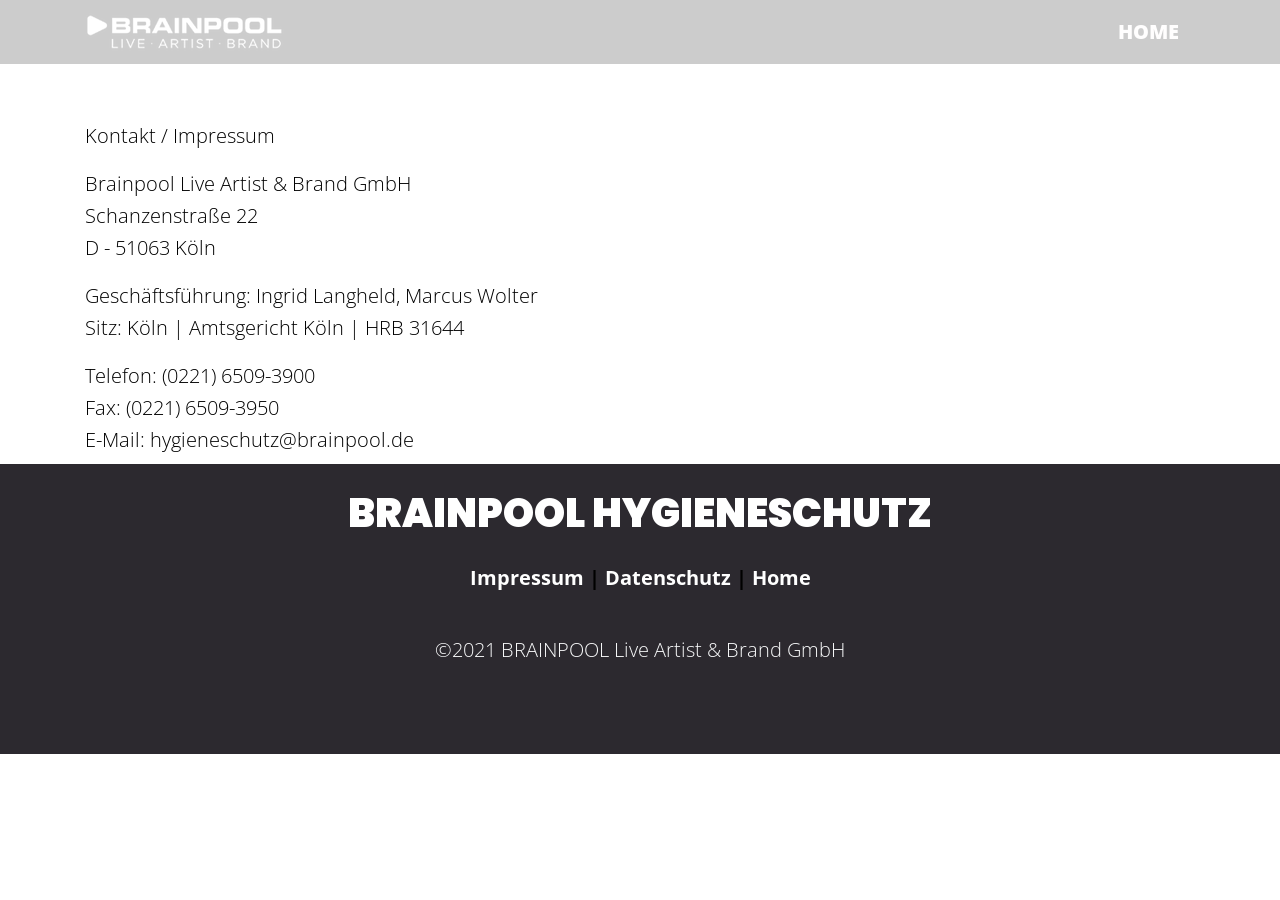
<file: impressum.html>
<!doctype html>
<html lang="de">

<head>

	<!-- Required meta tags -->
	<meta charset="utf-8">
	<meta name="viewport" content="width=device-width, initial-scale=1, shrink-to-fit=no">

	<title>Brainpool Hygieneschutz</title>

	<!-- CSS -->
	<link rel="stylesheet" href="https://fonts.googleapis.com/css?family=Open+Sans:300,300i,400,600">
	<link href="https://fonts.googleapis.com/css2?family=Poppins:wght@900&display=swap" rel="stylesheet">
	<link rel="stylesheet" href="https://stackpath.bootstrapcdn.com/bootstrap/4.1.3/css/bootstrap.min.css"
		integrity="sha384-MCw98/SFnGE8fJT3GXwEOngsV7Zt27NXFoaoApmYm81iuXoPkFOJwJ8ERdknLPMO" crossorigin="anonymous">

	<link rel="stylesheet" href="https://use.fontawesome.com/releases/v5.0.6/css/all.css">
	<link rel="stylesheet" href="https://pro.fontawesome.com/releases/v5.13.0/css/all.css">
	<link rel="stylesheet" href="assets/css/animate.css">
	<link rel="stylesheet" href="assets/css/style.css">
	<link rel="stylesheet" href="assets/css/media-queries.css">

	<!-- Favicon and touch icons -->
	<link rel="shortcut icon" href="assets/ico/favicon.png">
	<link rel="apple-touch-icon-precomposed" sizes="144x144" href="assets/ico/apple-touch-icon-144-precomposed.png">
	<link rel="apple-touch-icon-precomposed" sizes="114x114" href="assets/ico/apple-touch-icon-114-precomposed.png">
	<link rel="apple-touch-icon-precomposed" sizes="72x72" href="assets/ico/apple-touch-icon-72-precomposed.png">
	<link rel="apple-touch-icon-precomposed" href="assets/ico/apple-touch-icon-57-precomposed.png">

</head>

<body>

	<!-- Top menu -->
	<nav class="navbar navbar-dark fixed-top navbar-expand-md navbar-no-bg">
		<div class="container">
			<a class="navbar-brand" href="index.html">Navbar w/ text</a>
			<button class="navbar-toggler" type="button" data-toggle="collapse" data-target="#navbarNav"
				aria-controls="navbarNav" aria-expanded="false" aria-label="Toggle navigation">
				<span class="navbar-toggler-icon"></span>
			</button>
			<div class="collapse navbar-collapse" id="navbarNav">
				<ul class="navbar-nav ml-auto">
					<li class="nav-item">
						<a class="nav-link scroll-link" href="index.html">Home</a>
					</li>
					
				</ul>
			</div>
		</div>
	</nav>

</body>

<div class="section-1-container">
    <div class="container">

        <div class="row">
            <div class="col-md-12 impressum wow fadeInLeft">
               
<p>Kontakt / Impressum</p>
<p>Brainpool Live Artist & Brand GmbH<br>
Schanzenstraße 22<br>
D - 51063 Köln</p>

<p>Geschäftsführung: Ingrid Langheld, Marcus Wolter<br>
Sitz: Köln | Amtsgericht Köln | HRB 31644</p>

<p>Telefon: (0221) 6509-3900<br>
Fax: (0221) 6509-3950<br>
E-Mail: hygieneschutz@brainpool.de<br>
Website: http://www.brainpool.de</p>

<p>Verantwortlich im Sinne des § 55 Abs. 2 RStV für die von der BRAINPOOL Live Artist & Brand GmbH im Rahmen dieses Online-Dienstes angebotenen Inhalte: Ingrid Langheld (Schanzenstr. 22, 51063 Köln)</p>
            </div>
        </div>
    </div>
</div>

<footer class="imp">
    <div class="container">
        <div class="row ">
            <div class="col-md-12 text-center">



                <h3 class="my-4 text-white"><span class="mx-2">Brainpool Hygieneschutz</span>
                </h3>

            
                <p class="footer-links font-weight-bold">
                    <a class="text-white" href="impressum.html">Impressum</a>
                    |
                    <a class="text-white" href="datenschutz.html">Datenschutz</a>
                    |
                    <a class="text-white" href="index.html">Home</a>
                </p>
                <p class="text-light py-4 mb-4">&copy;2021 BRAINPOOL Live Artist & Brand GmbH</p>

            </div>




        </div>
    </div>
</footer>
</body>
</html>
</file>
<file: assets/css/style.css>
body {
    font-family: 'Open Sans', sans-serif;
    font-size: 20px;
    font-weight: 300;
    color: rgb(0, 0, 0);
    line-height: 1.6;
    text-align: left;
    background-color: rgb(255, 255, 255);
}

strong {
    font-weight: 600;
}

h1 {
    font-family: 'Poppins', sans-serif;
    padding-bottom: 20px;
    margin-top: 0px;
    font-size: 60px;
    font-weight: 900;
    text-align: left;
    line-height: 1.3;
    letter-spacing: 2px;
    text-transform: uppercase;
}

h1>span {
    color: rgb(255, 255, 255);
    background-color: #ff4370;
    margin-top: 10px;
}


h2 {
    font-family: 'Poppins', sans-serif;
    padding-bottom: 20px;
    margin-top: 0px;
    font-size: 60px;
    font-weight: 900;
    text-align: left;
    line-height: 1.3;
    letter-spacing: 2px;
    text-transform: uppercase;
}

h2>span {
    color: rgb(255, 255, 255);
    background-color: #ff4370;
    margin-top: 10px;
}

h3 {
    font-family: 'Poppins', sans-serif;
    margin-top: 10px;
    font-size: 40px;
    font-weight: 900;
    color: rgb(0, 0, 0);
    line-height: 50px;
    text-transform: uppercase;
}

h4 {
    font-family: 'Poppins', sans-serif;
    font-size: 22px;
    font-weight: 900;
    color: rgb(255, 255, 255);
    line-height: 30px;
    text-transform: uppercase;
}

h4>span {
    font-family: 'Poppins', sans-serif;
    font-weight: 900;
    color: #ff4370;
    line-height: 30px;
    text-transform: uppercase;
}



p.description.arten {
    font-size: 16px;

    margin-bottom: 15px;
}

.arten {
    margin-top: 30px;
    margin-bottom: 15px;
}



.sub-head {
    font-size: 24px;
    font-weight: 900;
    color: rgb(255, 255, 255);
    text-align: left;
    text-transform: uppercase;
    background: rgba(0, 0, 0, 0.5);
    line-height: 1.1;
}

img {
    max-width: 100%;
}



.medium-paragraph {
    font-size: 17px;
    line-height: 32px;
}

::-moz-selection {
    background: #ff4370;
    color: #fff;
    text-shadow: none;
}

::selection {
    background: #ff4370;
    color: #fff;
    text-shadow: none;
}


/***** General style, all sections *****/

.section-container {
    margin: 0 auto;
    padding-bottom: 80px;
    background-color: rgb(255, 255, 255);
}

.section-container-gray-bg {
    background-color: #2c292f;
    max-width: 100%;
    height: 100%;

    background-repeat: no-repeat;
}

.section-container-contact {

    display: block;
    overflow: hidden;
    max-width: 100%;
    height: auto;
    background-repeat: no-repeat;
}

.section-container-image-bg,
.section-container-image-bg h2,
.section-container-image-bg h3 {
    color: #fff;
}

.section-container-image-bg .divider-1 span {
    border-color: #fff;
}

.section-description {
    margin-top: 60px;
    padding-bottom: 10px;
}

.section-description p {
    margin-top: 20px;
    padding: 0 120px;
    font-size: 25px;
}

.section-container-image-bg .section-description p {
    opacity: 0.8;
}

.section-bottom-button {
    padding-top: 60px;
}


/***** Divider *****/

.divider-1 span {
    display: inline-block;
    width: 200px;
    border-bottom: 1px dotted #aaa;
}


/***** Top menu *****/

.navbar {
    background: #2c292f;
    -o-transition: all .6s;
    -moz-transition: all .6s;
    -webkit-transition: all .6s;
    -ms-transition: all .6s;
    transition: all .6s;
    backface-visibility: hidden;
}

.navbar.navbar-no-bg {
    background: #2c292f;
    background: rgba(0, 0, 0, 0.2);
}

.navbar-dark .navbar-nav {
    font-size: 20px;
    color: #fff;
    text-transform: uppercase;
    font-weight: 900;
}

.navbar-dark .navbar-nav .nav-link {
    color: #fff;
    color: rgba(255, 254, 254);

}

.navbar-dark .navbar-nav .nav-link:hover {
    color: #ff4370;
}

.navbar-dark .navbar-nav .nav-link:focus {
    color: #fff;
    outline: 0;
}

.navbar-expand-md .navbar-nav .nav-link {
    padding-left: 1rem;
    padding-right: 1rem;
}

.navbar-brand {
    width: 200px;
    background: url(../img/lab.png) left no-repeat;
    border: 0;
    text-indent: -99999px;
}


/***** Impresssum *****/

.impressum {
    top: 120px;
    height: 100%;
    position: relative;
}


/***** Top content *****/

.inner-bg {
    padding: 280px 0;
}

.top-content .text {
    color: #fff;
}

.top-content .text h1 {
    margin-top: 25px;
    color: #fff;
}

.top-content .description {
    margin: 30px 0 10px 0;
}

.top-content .description p {
    opacity: 0.8;
}

.top-content .backstretch {
    color: #444;
}

/***** Counter *****/

.section-0-container {
    width: 100%;
    height: 100%;
}

.section-0-container.about {
    background-color: #ffffff;
    color: rgb(0, 0, 0);
    font-weight: 500;
    padding-top: 35px;
}

.section-0-container.counter-section {
    background-color: #2c292f;
    color: rgb(255, 255, 255);
    font-weight: 500;
    padding-top: 35px;
}

.counter {
    color: rgb(255, 255, 255);
    font-family: 'Poppins', sans-serif;
    text-align: center;

    padding: 10px 10px 20px;
    margin: 0 auto;
    margin-bottom: 30px;
    border: 2px solid rgb(255, 255, 255);
    border-left-color: transparent;
    border-bottom-color: transparent;
    border-radius: 25px 25px 25px 0;
    position: relative;
}

.counter:after {
    content: '';
    width: 93%;
    height: 93%;
    border: 10px solid #ff4370;
    border-right-color: transparent;
    border-top-color: transparent;
    border-radius: 0 0 0 10px;
    position: absolute;
    bottom: 0;
    left: 0;
}

.counter .counter-content {
    background-color: #2c292f;
    height: 100%;
    padding: 28px 15px;
    border-radius: 18px;
    box-shadow: 3px 3px rgba(0, 0, 0, 0.3);
}

.counter .counter-content:before,
.counter .counter-content:after {
    content: '';
    background-color: #fff;
    height: 10px;
    width: 10px;
    border: 2px solid #222;
    border-radius: 50%;
    position: absolute;
    left: 2px;
    top: 4px;
}

.counter .counter-content:after {
    top: auto;
    bottom: 4px;
    left: auto;
    right: 2px;
}

.counter .counter-icon {
    font-size: 35px;
    line-height: 35px;
    margin: 0 0 10px;
}

.counter .counter-value {
    color: #ff4370;
    font-size: 40px;
    font-weight: 700;
    margin: 0 0 8px;
    display: block;
}

.counter h3 {
    font-size: 18px;
    font-weight: 600;
    text-transform: uppercase;
    margin: 0;
}

.counter.blue:after {
    border-left-color: #16bfa6;
    border-bottom-color: #16bfa6;
}

.counter.blue .counter-value {
    color: #16bfa6;
}

@media screen and (max-width:990px) {
    .counter {
        margin-bottom: 40px;
    }
}

/***** Section 1 *****/

.section-2-box {
    padding-top: 50px;
    padding-bottom: 30px;
    text-align: left;
}



.section-2-box h3 {
    margin-top: 0;
    padding: 0 0 10px 0;
}

.imgs {
    background: url(../img/backgrounds/1.jpg);
    color: #000;
}

/***** Section 2 *****/

.section-1-container {
    width: 100%;
    height: 100%;
}

.section-1-box {
    padding-top: 30px;
    padding-bottom: 30px;
    text-align: left;
}

.section-1-box h3 {
    margin-top: 0;
}

.section-1-box-text .medium-paragraph {
    margin-top: 20px;
    margin-bottom: 20px;
}


/***** Section 3 *****/

.section-3-box {
    padding-left: 0%;
    padding-right: 0%;
    padding-top: 50px;
    padding-bottom: 60px;
}

.fa p {
    background-color: #203647;
    border-radius: 10px 20px;
    padding: 5px;

    margin: 5px;
    color: rgb(253, 253, 253);
    opacity: 0.5;
}

.section-3-container ul {
    padding-top: 30px;
    padding-bottom: 0px;
}

.section-3-container p {
    margin-top: 10px;
    margin-bottom: 10px;
}

.section-3-container h3 {
    margin-top: 50px;
    margin-bottom: 15px;
    text-align: center;
}

.section-4-container {
    display: block;
    max-height: 50%;
    overflow: hidden;
    padding: 0%;
}

.section-4-box {
    padding-top: 30px;
}

.section-4-container .backstretch {

    max-height: 100%;
    padding: 0px;
}

.section-team {
    padding: 10px;
}




/*****Leistungen****/

a:hover,
a:focus {
    text-decoration: none;
    outline: none;
}


.tab .nav-tabs {
    background-color: transparent;
    border: none;
}

.tab .nav-tabs .nav-item a {
    color: rgb(255, 255, 255);
    background: transparent;
    font-size: 25px;
    font-weight: 800;
    letter-spacing: 1px;
    text-align: center;
    text-transform: uppercase;
    padding: 10px 12px 5px;
    margin: 0 0 1px 0;
    border: none;
    border-radius: 0;
    overflow: hidden;
    position: relative;
    z-index: 1;
    transition: all 0.3s ease 0s;
}

.tab .nav-tabs .nav-item a:last-child a {
    margin-right: 0;
}

.tab .nav-tabs .nav-item a:hover,
.tab .nav-tabs .nav-item.active a {
    color: #222;
    background: transparent;
    border: none;
}

.tab .nav-tabs .nav-item.active a {
    color: #fff;
}

.tab .nav-tabs .nav-item a:before {
    content: "";
    background: rgb(255, 255, 255);
    height: 100%;
    width: 100%;
    transform: perspective(400px) rotateX(75deg);
    transform-origin: bottom center;
    position: absolute;
    top: 0;
    left: 0;
    z-index: -1;
    transition: all 0.5s ease 0s;
}

.tab .nav-tabs li.nav-item a.nav-link.active:before,
.tab .nav-tabs li.nav-item a.nav-link:hover:before {
    background: linear-gradient(#ff4370, #ff4370);
    border-radius: 5x 5px 0 0;
    transform: perspective(500px) rotateX(0);
}

.tab .tab-content {
    color: #fff;
    background: #333;
    font-size: 16px;
    letter-spacing: 1px;
    line-height: 23px;
    padding: 20px;
    border-radius: 0 0 20px 20px;
    box-shadow: 0 0 20px -5px rgba(0, 0, 0, 0.5);
}

.tab .tab-content h3 {
    color: #fff;
    font-size: 24px;
    font-weight: 700;
    text-transform: uppercase;
    letter-spacing: 1px;
    margin: 0 0 7px 0;
}

@media only screen and (max-width: 479px) {
    .tab .nav-tabs {
        background-color: #333;
        border-radius: 21px 21px 0 0;
    }

    .tab .nav-tabs li {
        width: 100%;
    }

    .tab .nav-tabs li a {
        color: #fff;
    }

    .tab .tab-content h3 {
        font-size: 18px;
    }
}


.section-2-box .card {
    margin-top: 40px;
    margin-bottom: 40px;
    text-align: left;
    line-height: 1.3;
    background: linear-gradient(180deg, rgb(255, 67, 112) 60%, rgba(44, 41, 47, 1) 100%);

    transition: 0.3s;

}


.section-2-box .card-header {
    background-color: #2c292f;
    border: none;
    padding: 0px;

}

.section-2-box .card-body {
    padding-top: 20x;
    padding-left: 0px;
    padding-right: 0%;
    margin: 0px;
    font-weight: 600;
    color: #fff;

    min-height: 500px;

}

.section-2-box .card-title {
    padding-left: 15px;
    font-size: 35px;
}






/*****Kontaktformular****/

.form-box {
    padding-top: 40px;
    padding-bottom: 40px;
}

.form-top {
    overflow: hidden;
    padding: 0 25px 15px 25px;
    background: #444;
    background: rgba(0, 0, 0, 0.35);
    -moz-border-radius: 4px 4px 0 0;
    -webkit-border-radius: 4px 4px 0 0;
    border-radius: 4px 4px 0 0;
    text-align: left;
}

.form-top-left {
    float: left;
    width: 75%;
    padding-top: 25px;
}

.form-top-left h3 {
    margin-top: 0;
    color: #fff;
}

.form-top-left p {
    opacity: 0.8;
    color: #fff;
}

.form-top-right {
    float: left;
    width: 25%;
    padding-top: 5px;
    font-size: 66px;
    color: #fff;
    line-height: 100px;
    text-align: right;
    opacity: 0.3;
}

.form-bottom {
    padding: 25px 25px 30px 25px;
    background: #444;
    background: rgba(0, 0, 0, 0.3);
    -moz-border-radius: 0 0 4px 4px;
    -webkit-border-radius: 0 0 4px 4px;
    border-radius: 0 0 4px 4px;
    text-align: left;
}

.form-bottom form textarea {
    height: 100px;
}

.form-bottom form .input-error {
    border-color: #19b9e7;
}

.form-bottom p {
    opacity: 0.8;
    color: #fff;
}

input[type="text"],
textarea,
textarea.form-control {
    height: 50px;
    margin: 0;
    padding: 0 20px;
    vertical-align: middle;
    background: #fff;
    border: 3px solid #fff;
    font-family: 'Roboto', sans-serif;
    font-size: 16px;
    font-weight: 300;
    line-height: 50px;
    color: #888;
    -moz-border-radius: 4px;
    -webkit-border-radius: 4px;
    border-radius: 4px;
    -moz-box-shadow: none;
    -webkit-box-shadow: none;
    box-shadow: none;
    -o-transition: all .3s;
    -moz-transition: all .3s;
    -webkit-transition: all .3s;
    -ms-transition: all .3s;
    transition: all .3s;
}

textarea,
textarea.form-control {
    padding-top: 10px;
    padding-bottom: 10px;
    line-height: 30px;
}

input[type="text"]:focus,
textarea:focus,
textarea.form-control:focus {
    outline: 0;
    background: #fff;
    border: 3px solid #fff;
    -moz-box-shadow: none;
    -webkit-box-shadow: none;
    box-shadow: none;
}

input[type="text"]:-moz-placeholder,
textarea:-moz-placeholder,
textarea.form-control:-moz-placeholder {
    color: #888;
}

input[type="text"]:-ms-input-placeholder,
textarea:-ms-input-placeholder,
textarea.form-control:-ms-input-placeholder {
    color: #888;
}

input[type="text"]::-webkit-input-placeholder,
textarea::-webkit-input-placeholder,
textarea.form-control::-webkit-input-placeholder {
    color: #888;
}



button.contact-btn {
    height: 50px;
    margin: 0;
    padding: 0 20px;
    vertical-align: middle;
    background: #19b9e7;
    border: 0;
    font-family: 'Roboto', sans-serif;
    font-size: 16px;
    font-weight: 300;
    line-height: 50px;
    color: #fff;
    -moz-border-radius: 4px;
    -webkit-border-radius: 4px;
    border-radius: 4px;
    text-shadow: none;
    -moz-box-shadow: none;
    -webkit-box-shadow: none;
    box-shadow: none;
    -o-transition: all .3s;
    -moz-transition: all .3s;
    -webkit-transition: all .3s;
    -ms-transition: all .3s;
    transition: all .3s;
}

button.contact-btn:hover {
    opacity: 0.6;
    color: #fff;
}

button.contact-btn:active {
    outline: 0;
    opacity: 0.6;
    color: #fff;
    -moz-box-shadow: none;
    -webkit-box-shadow: none;
    box-shadow: none;
}

button.contact-btn:focus {
    outline: 0;
    opacity: 0.6;
    background: #19b9e7;
    color: #fff;
}

button.contact-btn:active:focus,
button.contact-btn.active:focus {
    outline: 0;
    opacity: 0.6;
    background: #19b9e7;
    color: #fff;
}


.container-addresse .form-box {
    background-color: #2c292f;
    max-width: 100%;
    height: 100%;
    background-repeat: no-repeat;
}

/****** backtotop ******/
#button {
    display: inline-block;
    background-color: #FF4370;
    width: 50px;
    height: 50px;
    text-align: center;
    border-radius: 4px;
    position: fixed;
    bottom: 30px;
    right: 30px;
    transition: background-color .3s,
        opacity .5s, visibility .5s;
    opacity: 0;
    visibility: hidden;
    z-index: 1000;
}

#button::after {
    content: "\f077";
    font-family: "Font Awesome 5 Free";
    font-weight: 900;
    font-style: normal;
    font-size: 2em;
    line-height: 50px;
    color: #fff;
}

#button:hover {
    cursor: pointer;
    background-color: #333;
}

#button:active {
    background-color: #555;
}

#button.show {
    opacity: 1;
    visibility: visible;
}

@media (min-width: 500px) {
    .content {
        width: 43%;
    }

    #button {
        margin: 30px;
    }
}

/***** Footer *****/


footer {

    bottom: 0;
    position: relative;
    width: 100%;
    height: auto;
    padding-bottom: 40px;
    text-align: center;
}

footer.imp {
    background-color: #2c292f;
    bottom: 0;
    position: relative;
    width: 100%;
    height: auto;
    padding-bottom: 40px;
    text-align: center;
}

/*****Service Box****/

.serviceBox {
    color: rgb(211, 211, 211);

    text-align: center;
    padding: 25px 25px 55px;
    position: relative;
    z-index: 1;
}

.serviceBox:before {
    box-shadow: rgba(0, 0, 0, 0.3) 0px 19px 38px, rgba(0, 0, 0, 0.22) 0px 15px 12px;
}

.serviceBox:before,
.serviceBox:after {
    content: '';
    background: #ff4370;

    opacity: 0.9;
    border-radius: 20px;
    position: absolute;
    left: 10px;
    right: 0;
    top: 15px;
    bottom: 0;
    z-index: -1;
}


.serviceBox:after {

    background-image: url(/assets/img/backgrounds/hygiene3.jpg);
    opacity: 1;
    left: 0;
    right: 10px;
    top: 0;
    bottom: 15px;
    clip-path: polygon(30% 0, 100% 0, 100% 85%, 75% 100%, 0 100%, 0 20%);
}

.serviceBox .service-icon {
    color: #ffffff;
    font-size: 35px;
    text-shadow: 4px 4px rgba(0, 0, 0, 0.1);
    margin: 0 0 10px;
}

.serviceBox .title {
    color: #ffffff;
    font-size: 25px;
    font-weight: 400;
    text-transform: uppercase;
    margin: 0 0 10px;
}

.serviceBox .title span {
    font-weight: 700;
}

.serviceBox .description {
    color: rgb(255, 255, 255);


    font-size: 18px;
    line-height: 1.3;

    text-align: left;
    margin: 0;
}

@media only screen and (max-width:990px) {
    .serviceBox {
        margin: 0 0 30px;
    }
}
</file>
<file: assets/css/media-queries.css>
@media (min-width: 992px) and (max-width: 1199px) {

	.section-1-box .section-1-box-icon { width: 60px; height: 60px; font-size: 32px; line-height: 60px; }
	
}

@media (min-width: 768px) and (max-width: 991px) {
	
	.navbar-expand-md .navbar-nav .nav-link { padding-left: 0.6rem; padding-right: 0.6rem; }
	
	.inner-bg { padding: 180px 0; }

	.section-description p { padding: 0; }
	
	.section-1-box .section-1-box-icon { width: 50px; height: 50px; font-size: 26px; line-height: 50px; }
	
	.section-3-box .section-3-box-icon { width: 50px; height: 50px; font-size: 26px; line-height: 50px; }

}

@media (max-width: 767px) {
	
	.navbar.navbar-no-bg { background: #444; }
	.navbar-dark .navbar-toggler { border-color: #444; }
	.navbar-dark .navbar-toggler:focus { background: #333; outline: 0; }
	.navbar-expand-md .navbar-nav .nav-link { padding-top: 0.3rem; padding-bottom: 0.3rem; }
	.navbar-brand {
    	background-image: url(../img/logoes2.png) !important; background-repeat: no-repeat !important; background-size: 38px 30px !important;
	}

	.inner-bg { padding: 100px 0 80px 0; }
	
	.section-description p { padding: 0; }
	
	.section-1-container { padding-bottom: 60px; }
	.section-1-box { text-align: left; }
	.section-1-box h3 { margin-top: 20px; padding-top: 10px; }
	
	.section-3-box { text-align: left; }
	.section-3-box h3 { margin-top: 20px; padding-top: 10px; }
	
}

@media (max-width: 415px) {
	
	h1, h2, h3 { font-size: 28px; }
	.section-2-box .card-title { font-size: 28px;}
	.tab .nav-tabs .nav-item a { font-size: 20px;
	padding-bottom: 15px;}
	body{font-size: 17px;}
	.sub-head {font-size: 18px;
	line-height: 1.4;}
	.card img { display: none;}
	.navbar-brand {
    	background-image: url(../img/logoes2.png) !important; background-repeat: no-repeat !important; background-size: 38px 30px !important;
	}
	

}


/* Retina-ize images/icons */
</file>
<file: assets/css/fonts.css>
/* poppins-100 - latin-ext_latin */
@font-face {
    font-family: 'Poppins';
    font-style: normal;
    font-weight: 100;
    src: url('../fonts/poppins-v15-latin-ext_latin-100.eot');
    /* IE9 Compat Modes */
    src: local(''),
        url('../fonts/poppins-v15-latin-ext_latin-100.eot?#iefix') format('embedded-opentype'),
        /* IE6-IE8 */
        url('../fonts/poppins-v15-latin-ext_latin-100.woff2') format('woff2'),
        /* Super Modern Browsers */
        url('../fonts/poppins-v15-latin-ext_latin-100.woff') format('woff'),
        /* Modern Browsers */
        url('../fonts/poppins-v15-latin-ext_latin-100.ttf') format('truetype'),
        /* Safari, Android, iOS */
        url('../fonts/poppins-v15-latin-ext_latin-100.svg#Poppins') format('svg');
    /* Legacy iOS */
}

/* poppins-100italic - latin-ext_latin */
@font-face {
    font-family: 'Poppins';
    font-style: italic;
    font-weight: 100;
    src: url('../fonts/poppins-v15-latin-ext_latin-100italic.eot');
    /* IE9 Compat Modes */
    src: local(''),
        url('../fonts/poppins-v15-latin-ext_latin-100italic.eot?#iefix') format('embedded-opentype'),
        /* IE6-IE8 */
        url('../fonts/poppins-v15-latin-ext_latin-100italic.woff2') format('woff2'),
        /* Super Modern Browsers */
        url('../fonts/poppins-v15-latin-ext_latin-100italic.woff') format('woff'),
        /* Modern Browsers */
        url('../fonts/poppins-v15-latin-ext_latin-100italic.ttf') format('truetype'),
        /* Safari, Android, iOS */
        url('../fonts/poppins-v15-latin-ext_latin-100italic.svg#Poppins') format('svg');
    /* Legacy iOS */
}

/* poppins-200 - latin-ext_latin */
@font-face {
    font-family: 'Poppins';
    font-style: normal;
    font-weight: 200;
    src: url('../fonts/poppins-v15-latin-ext_latin-200.eot');
    /* IE9 Compat Modes */
    src: local(''),
        url('../fonts/poppins-v15-latin-ext_latin-200.eot?#iefix') format('embedded-opentype'),
        /* IE6-IE8 */
        url('../fonts/poppins-v15-latin-ext_latin-200.woff2') format('woff2'),
        /* Super Modern Browsers */
        url('../fonts/poppins-v15-latin-ext_latin-200.woff') format('woff'),
        /* Modern Browsers */
        url('../fonts/poppins-v15-latin-ext_latin-200.ttf') format('truetype'),
        /* Safari, Android, iOS */
        url('../fonts/poppins-v15-latin-ext_latin-200.svg#Poppins') format('svg');
    /* Legacy iOS */
}

/* poppins-200italic - latin-ext_latin */
@font-face {
    font-family: 'Poppins';
    font-style: italic;
    font-weight: 200;
    src: url('../fonts/poppins-v15-latin-ext_latin-200italic.eot');
    /* IE9 Compat Modes */
    src: local(''),
        url('../fonts/poppins-v15-latin-ext_latin-200italic.eot?#iefix') format('embedded-opentype'),
        /* IE6-IE8 */
        url('../fonts/poppins-v15-latin-ext_latin-200italic.woff2') format('woff2'),
        /* Super Modern Browsers */
        url('../fonts/poppins-v15-latin-ext_latin-200italic.woff') format('woff'),
        /* Modern Browsers */
        url('../fonts/poppins-v15-latin-ext_latin-200italic.ttf') format('truetype'),
        /* Safari, Android, iOS */
        url('../fonts/poppins-v15-latin-ext_latin-200italic.svg#Poppins') format('svg');
    /* Legacy iOS */
}

/* poppins-300 - latin-ext_latin */
@font-face {
    font-family: 'Poppins';
    font-style: normal;
    font-weight: 300;
    src: url('../fonts/poppins-v15-latin-ext_latin-300.eot');
    /* IE9 Compat Modes */
    src: local(''),
        url('../fonts/poppins-v15-latin-ext_latin-300.eot?#iefix') format('embedded-opentype'),
        /* IE6-IE8 */
        url('../fonts/poppins-v15-latin-ext_latin-300.woff2') format('woff2'),
        /* Super Modern Browsers */
        url('../fonts/poppins-v15-latin-ext_latin-300.woff') format('woff'),
        /* Modern Browsers */
        url('../fonts/poppins-v15-latin-ext_latin-300.ttf') format('truetype'),
        /* Safari, Android, iOS */
        url('../fonts/poppins-v15-latin-ext_latin-300.svg#Poppins') format('svg');
    /* Legacy iOS */
}

/* poppins-300italic - latin-ext_latin */
@font-face {
    font-family: 'Poppins';
    font-style: italic;
    font-weight: 300;
    src: url('../fonts/poppins-v15-latin-ext_latin-300italic.eot');
    /* IE9 Compat Modes */
    src: local(''),
        url('../fonts/poppins-v15-latin-ext_latin-300italic.eot?#iefix') format('embedded-opentype'),
        /* IE6-IE8 */
        url('../fonts/poppins-v15-latin-ext_latin-300italic.woff2') format('woff2'),
        /* Super Modern Browsers */
        url('../fonts/poppins-v15-latin-ext_latin-300italic.woff') format('woff'),
        /* Modern Browsers */
        url('../fonts/poppins-v15-latin-ext_latin-300italic.ttf') format('truetype'),
        /* Safari, Android, iOS */
        url('../fonts/poppins-v15-latin-ext_latin-300italic.svg#Poppins') format('svg');
    /* Legacy iOS */
}

/* poppins-italic - latin-ext_latin */
@font-face {
    font-family: 'Poppins';
    font-style: italic;
    font-weight: 400;
    src: url('../fonts/poppins-v15-latin-ext_latin-italic.eot');
    /* IE9 Compat Modes */
    src: local(''),
        url('../fonts/poppins-v15-latin-ext_latin-italic.eot?#iefix') format('embedded-opentype'),
        /* IE6-IE8 */
        url('../fonts/poppins-v15-latin-ext_latin-italic.woff2') format('woff2'),
        /* Super Modern Browsers */
        url('../fonts/poppins-v15-latin-ext_latin-italic.woff') format('woff'),
        /* Modern Browsers */
        url('../fonts/poppins-v15-latin-ext_latin-italic.ttf') format('truetype'),
        /* Safari, Android, iOS */
        url('../fonts/poppins-v15-latin-ext_latin-italic.svg#Poppins') format('svg');
    /* Legacy iOS */
}

/* poppins-regular - latin-ext_latin */
@font-face {
    font-family: 'Poppins';
    font-style: normal;
    font-weight: 400;
    src: url('../fonts/poppins-v15-latin-ext_latin-regular.eot');
    /* IE9 Compat Modes */
    src: local(''),
        url('../fonts/poppins-v15-latin-ext_latin-regular.eot?#iefix') format('embedded-opentype'),
        /* IE6-IE8 */
        url('../fonts/poppins-v15-latin-ext_latin-regular.woff2') format('woff2'),
        /* Super Modern Browsers */
        url('../fonts/poppins-v15-latin-ext_latin-regular.woff') format('woff'),
        /* Modern Browsers */
        url('../fonts/poppins-v15-latin-ext_latin-regular.ttf') format('truetype'),
        /* Safari, Android, iOS */
        url('../fonts/poppins-v15-latin-ext_latin-regular.svg#Poppins') format('svg');
    /* Legacy iOS */
}

/* poppins-500 - latin-ext_latin */
@font-face {
    font-family: 'Poppins';
    font-style: normal;
    font-weight: 500;
    src: url('../fonts/poppins-v15-latin-ext_latin-500.eot');
    /* IE9 Compat Modes */
    src: local(''),
        url('../fonts/poppins-v15-latin-ext_latin-500.eot?#iefix') format('embedded-opentype'),
        /* IE6-IE8 */
        url('../fonts/poppins-v15-latin-ext_latin-500.woff2') format('woff2'),
        /* Super Modern Browsers */
        url('../fonts/poppins-v15-latin-ext_latin-500.woff') format('woff'),
        /* Modern Browsers */
        url('../fonts/poppins-v15-latin-ext_latin-500.ttf') format('truetype'),
        /* Safari, Android, iOS */
        url('../fonts/poppins-v15-latin-ext_latin-500.svg#Poppins') format('svg');
    /* Legacy iOS */
}

/* poppins-500italic - latin-ext_latin */
@font-face {
    font-family: 'Poppins';
    font-style: italic;
    font-weight: 500;
    src: url('../fonts/poppins-v15-latin-ext_latin-500italic.eot');
    /* IE9 Compat Modes */
    src: local(''),
        url('../fonts/poppins-v15-latin-ext_latin-500italic.eot?#iefix') format('embedded-opentype'),
        /* IE6-IE8 */
        url('../fonts/poppins-v15-latin-ext_latin-500italic.woff2') format('woff2'),
        /* Super Modern Browsers */
        url('../fonts/poppins-v15-latin-ext_latin-500italic.woff') format('woff'),
        /* Modern Browsers */
        url('../fonts/poppins-v15-latin-ext_latin-500italic.ttf') format('truetype'),
        /* Safari, Android, iOS */
        url('../fonts/poppins-v15-latin-ext_latin-500italic.svg#Poppins') format('svg');
    /* Legacy iOS */
}

/* poppins-600 - latin-ext_latin */
@font-face {
    font-family: 'Poppins';
    font-style: normal;
    font-weight: 600;
    src: url('../fonts/poppins-v15-latin-ext_latin-600.eot');
    /* IE9 Compat Modes */
    src: local(''),
        url('../fonts/poppins-v15-latin-ext_latin-600.eot?#iefix') format('embedded-opentype'),
        /* IE6-IE8 */
        url('../fonts/poppins-v15-latin-ext_latin-600.woff2') format('woff2'),
        /* Super Modern Browsers */
        url('../fonts/poppins-v15-latin-ext_latin-600.woff') format('woff'),
        /* Modern Browsers */
        url('../fonts/poppins-v15-latin-ext_latin-600.ttf') format('truetype'),
        /* Safari, Android, iOS */
        url('../fonts/poppins-v15-latin-ext_latin-600.svg#Poppins') format('svg');
    /* Legacy iOS */
}

/* poppins-600italic - latin-ext_latin */
@font-face {
    font-family: 'Poppins';
    font-style: italic;
    font-weight: 600;
    src: url('../fonts/poppins-v15-latin-ext_latin-600italic.eot');
    /* IE9 Compat Modes */
    src: local(''),
        url('../fonts/poppins-v15-latin-ext_latin-600italic.eot?#iefix') format('embedded-opentype'),
        /* IE6-IE8 */
        url('../fonts/poppins-v15-latin-ext_latin-600italic.woff2') format('woff2'),
        /* Super Modern Browsers */
        url('../fonts/poppins-v15-latin-ext_latin-600italic.woff') format('woff'),
        /* Modern Browsers */
        url('../fonts/poppins-v15-latin-ext_latin-600italic.ttf') format('truetype'),
        /* Safari, Android, iOS */
        url('../fonts/poppins-v15-latin-ext_latin-600italic.svg#Poppins') format('svg');
    /* Legacy iOS */
}

/* poppins-700 - latin-ext_latin */
@font-face {
    font-family: 'Poppins';
    font-style: normal;
    font-weight: 700;
    src: url('../fonts/poppins-v15-latin-ext_latin-700.eot');
    /* IE9 Compat Modes */
    src: local(''),
        url('../fonts/poppins-v15-latin-ext_latin-700.eot?#iefix') format('embedded-opentype'),
        /* IE6-IE8 */
        url('../fonts/poppins-v15-latin-ext_latin-700.woff2') format('woff2'),
        /* Super Modern Browsers */
        url('../fonts/poppins-v15-latin-ext_latin-700.woff') format('woff'),
        /* Modern Browsers */
        url('../fonts/poppins-v15-latin-ext_latin-700.ttf') format('truetype'),
        /* Safari, Android, iOS */
        url('../fonts/poppins-v15-latin-ext_latin-700.svg#Poppins') format('svg');
    /* Legacy iOS */
}

/* poppins-700italic - latin-ext_latin */
@font-face {
    font-family: 'Poppins';
    font-style: italic;
    font-weight: 700;
    src: url('../fonts/poppins-v15-latin-ext_latin-700italic.eot');
    /* IE9 Compat Modes */
    src: local(''),
        url('../fonts/poppins-v15-latin-ext_latin-700italic.eot?#iefix') format('embedded-opentype'),
        /* IE6-IE8 */
        url('../fonts/poppins-v15-latin-ext_latin-700italic.woff2') format('woff2'),
        /* Super Modern Browsers */
        url('../fonts/poppins-v15-latin-ext_latin-700italic.woff') format('woff'),
        /* Modern Browsers */
        url('../fonts/poppins-v15-latin-ext_latin-700italic.ttf') format('truetype'),
        /* Safari, Android, iOS */
        url('../fonts/poppins-v15-latin-ext_latin-700italic.svg#Poppins') format('svg');
    /* Legacy iOS */
}

/* poppins-800italic - latin-ext_latin */
@font-face {
    font-family: 'Poppins';
    font-style: italic;
    font-weight: 800;
    src: url('../fonts/poppins-v15-latin-ext_latin-800italic.eot');
    /* IE9 Compat Modes */
    src: local(''),
        url('../fonts/poppins-v15-latin-ext_latin-800italic.eot?#iefix') format('embedded-opentype'),
        /* IE6-IE8 */
        url('../fonts/poppins-v15-latin-ext_latin-800italic.woff2') format('woff2'),
        /* Super Modern Browsers */
        url('../fonts/poppins-v15-latin-ext_latin-800italic.woff') format('woff'),
        /* Modern Browsers */
        url('../fonts/poppins-v15-latin-ext_latin-800italic.ttf') format('truetype'),
        /* Safari, Android, iOS */
        url('../fonts/poppins-v15-latin-ext_latin-800italic.svg#Poppins') format('svg');
    /* Legacy iOS */
}

/* poppins-800 - latin-ext_latin */
@font-face {
    font-family: 'Poppins';
    font-style: normal;
    font-weight: 800;
    src: url('../fonts/poppins-v15-latin-ext_latin-800.eot');
    /* IE9 Compat Modes */
    src: local(''),
        url('../fonts/poppins-v15-latin-ext_latin-800.eot?#iefix') format('embedded-opentype'),
        /* IE6-IE8 */
        url('../fonts/poppins-v15-latin-ext_latin-800.woff2') format('woff2'),
        /* Super Modern Browsers */
        url('../fonts/poppins-v15-latin-ext_latin-800.woff') format('woff'),
        /* Modern Browsers */
        url('../fonts/poppins-v15-latin-ext_latin-800.ttf') format('truetype'),
        /* Safari, Android, iOS */
        url('../fonts/poppins-v15-latin-ext_latin-800.svg#Poppins') format('svg');
    /* Legacy iOS */
}

/* poppins-900 - latin-ext_latin */
@font-face {
    font-family: 'Poppins';
    font-style: normal;
    font-weight: 900;
    src: url('../fonts/poppins-v15-latin-ext_latin-900.eot');
    /* IE9 Compat Modes */
    src: local(''),
        url('../fonts/poppins-v15-latin-ext_latin-900.eot?#iefix') format('embedded-opentype'),
        /* IE6-IE8 */
        url('../fonts/poppins-v15-latin-ext_latin-900.woff2') format('woff2'),
        /* Super Modern Browsers */
        url('../fonts/poppins-v15-latin-ext_latin-900.woff') format('woff'),
        /* Modern Browsers */
        url('../fonts/poppins-v15-latin-ext_latin-900.ttf') format('truetype'),
        /* Safari, Android, iOS */
        url('../fonts/poppins-v15-latin-ext_latin-900.svg#Poppins') format('svg');
    /* Legacy iOS */
}

/* poppins-900italic - latin-ext_latin */
@font-face {
    font-family: 'Poppins';
    font-style: italic;
    font-weight: 900;
    src: url('../fonts/poppins-v15-latin-ext_latin-900italic.eot');
    /* IE9 Compat Modes */
    src: local(''),
        url('../fonts/poppins-v15-latin-ext_latin-900italic.eot?#iefix') format('embedded-opentype'),
        /* IE6-IE8 */
        url('../fonts/poppins-v15-latin-ext_latin-900italic.woff2') format('woff2'),
        /* Super Modern Browsers */
        url('../fonts/poppins-v15-latin-ext_latin-900italic.woff') format('woff'),
        /* Modern Browsers */
        url('../fonts/poppins-v15-latin-ext_latin-900italic.ttf') format('truetype'),
        /* Safari, Android, iOS */
        url('../fonts/poppins-v15-latin-ext_latin-900italic.svg#Poppins') format('svg');
    /* Legacy iOS */
}

/* open-sans-300 - latin-ext_latin */
@font-face {
    font-family: 'Open Sans';
    font-style: normal;
    font-weight: 300;
    src: url('../fonts/open-sans-v18-latin-ext_latin-300.eot');
    /* IE9 Compat Modes */
    src: local(''),
        url('../fonts/open-sans-v18-latin-ext_latin-300.eot?#iefix') format('embedded-opentype'),
        /* IE6-IE8 */
        url('../fonts/open-sans-v18-latin-ext_latin-300.woff2') format('woff2'),
        /* Super Modern Browsers */
        url('../fonts/open-sans-v18-latin-ext_latin-300.woff') format('woff'),
        /* Modern Browsers */
        url('../fonts/open-sans-v18-latin-ext_latin-300.ttf') format('truetype'),
        /* Safari, Android, iOS */
        url('../fonts/open-sans-v18-latin-ext_latin-300.svg#OpenSans') format('svg');
    /* Legacy iOS */
}

/* open-sans-regular - latin-ext_latin */
@font-face {
    font-family: 'Open Sans';
    font-style: normal;
    font-weight: 400;
    src: url('../fonts/open-sans-v18-latin-ext_latin-regular.eot');
    /* IE9 Compat Modes */
    src: local(''),
        url('../fonts/open-sans-v18-latin-ext_latin-regular.eot?#iefix') format('embedded-opentype'),
        /* IE6-IE8 */
        url('../fonts/open-sans-v18-latin-ext_latin-regular.woff2') format('woff2'),
        /* Super Modern Browsers */
        url('../fonts/open-sans-v18-latin-ext_latin-regular.woff') format('woff'),
        /* Modern Browsers */
        url('../fonts/open-sans-v18-latin-ext_latin-regular.ttf') format('truetype'),
        /* Safari, Android, iOS */
        url('../fonts/open-sans-v18-latin-ext_latin-regular.svg#OpenSans') format('svg');
    /* Legacy iOS */
}

/* open-sans-300italic - latin-ext_latin */
@font-face {
    font-family: 'Open Sans';
    font-style: italic;
    font-weight: 300;
    src: url('../fonts/open-sans-v18-latin-ext_latin-300italic.eot');
    /* IE9 Compat Modes */
    src: local(''),
        url('../fonts/open-sans-v18-latin-ext_latin-300italic.eot?#iefix') format('embedded-opentype'),
        /* IE6-IE8 */
        url('../fonts/open-sans-v18-latin-ext_latin-300italic.woff2') format('woff2'),
        /* Super Modern Browsers */
        url('../fonts/open-sans-v18-latin-ext_latin-300italic.woff') format('woff'),
        /* Modern Browsers */
        url('../fonts/open-sans-v18-latin-ext_latin-300italic.ttf') format('truetype'),
        /* Safari, Android, iOS */
        url('../fonts/open-sans-v18-latin-ext_latin-300italic.svg#OpenSans') format('svg');
    /* Legacy iOS */
}

/* open-sans-italic - latin-ext_latin */
@font-face {
    font-family: 'Open Sans';
    font-style: italic;
    font-weight: 400;
    src: url('../fonts/open-sans-v18-latin-ext_latin-italic.eot');
    /* IE9 Compat Modes */
    src: local(''),
        url('../fonts/open-sans-v18-latin-ext_latin-italic.eot?#iefix') format('embedded-opentype'),
        /* IE6-IE8 */
        url('../fonts/open-sans-v18-latin-ext_latin-italic.woff2') format('woff2'),
        /* Super Modern Browsers */
        url('../fonts/open-sans-v18-latin-ext_latin-italic.woff') format('woff'),
        /* Modern Browsers */
        url('../fonts/open-sans-v18-latin-ext_latin-italic.ttf') format('truetype'),
        /* Safari, Android, iOS */
        url('../fonts/open-sans-v18-latin-ext_latin-italic.svg#OpenSans') format('svg');
    /* Legacy iOS */
}

/* open-sans-600 - latin-ext_latin */
@font-face {
    font-family: 'Open Sans';
    font-style: normal;
    font-weight: 600;
    src: url('../fonts/open-sans-v18-latin-ext_latin-600.eot');
    /* IE9 Compat Modes */
    src: local(''),
        url('../fonts/open-sans-v18-latin-ext_latin-600.eot?#iefix') format('embedded-opentype'),
        /* IE6-IE8 */
        url('../fonts/open-sans-v18-latin-ext_latin-600.woff2') format('woff2'),
        /* Super Modern Browsers */
        url('../fonts/open-sans-v18-latin-ext_latin-600.woff') format('woff'),
        /* Modern Browsers */
        url('../fonts/open-sans-v18-latin-ext_latin-600.ttf') format('truetype'),
        /* Safari, Android, iOS */
        url('../fonts/open-sans-v18-latin-ext_latin-600.svg#OpenSans') format('svg');
    /* Legacy iOS */
}

/* open-sans-600italic - latin-ext_latin */
@font-face {
    font-family: 'Open Sans';
    font-style: italic;
    font-weight: 600;
    src: url('../fonts/open-sans-v18-latin-ext_latin-600italic.eot');
    /* IE9 Compat Modes */
    src: local(''),
        url('../fonts/open-sans-v18-latin-ext_latin-600italic.eot?#iefix') format('embedded-opentype'),
        /* IE6-IE8 */
        url('../fonts/open-sans-v18-latin-ext_latin-600italic.woff2') format('woff2'),
        /* Super Modern Browsers */
        url('../fonts/open-sans-v18-latin-ext_latin-600italic.woff') format('woff'),
        /* Modern Browsers */
        url('../fonts/open-sans-v18-latin-ext_latin-600italic.ttf') format('truetype'),
        /* Safari, Android, iOS */
        url('../fonts/open-sans-v18-latin-ext_latin-600italic.svg#OpenSans') format('svg');
    /* Legacy iOS */
}

/* open-sans-700 - latin-ext_latin */
@font-face {
    font-family: 'Open Sans';
    font-style: normal;
    font-weight: 700;
    src: url('../fonts/open-sans-v18-latin-ext_latin-700.eot');
    /* IE9 Compat Modes */
    src: local(''),
        url('../fonts/open-sans-v18-latin-ext_latin-700.eot?#iefix') format('embedded-opentype'),
        /* IE6-IE8 */
        url('../fonts/open-sans-v18-latin-ext_latin-700.woff2') format('woff2'),
        /* Super Modern Browsers */
        url('../fonts/open-sans-v18-latin-ext_latin-700.woff') format('woff'),
        /* Modern Browsers */
        url('../fonts/open-sans-v18-latin-ext_latin-700.ttf') format('truetype'),
        /* Safari, Android, iOS */
        url('../fonts/open-sans-v18-latin-ext_latin-700.svg#OpenSans') format('svg');
    /* Legacy iOS */
}

/* open-sans-700italic - latin-ext_latin */
@font-face {
    font-family: 'Open Sans';
    font-style: italic;
    font-weight: 700;
    src: url('../fonts/open-sans-v18-latin-ext_latin-700italic.eot');
    /* IE9 Compat Modes */
    src: local(''),
        url('../fonts/open-sans-v18-latin-ext_latin-700italic.eot?#iefix') format('embedded-opentype'),
        /* IE6-IE8 */
        url('../fonts/open-sans-v18-latin-ext_latin-700italic.woff2') format('woff2'),
        /* Super Modern Browsers */
        url('../fonts/open-sans-v18-latin-ext_latin-700italic.woff') format('woff'),
        /* Modern Browsers */
        url('../fonts/open-sans-v18-latin-ext_latin-700italic.ttf') format('truetype'),
        /* Safari, Android, iOS */
        url('../fonts/open-sans-v18-latin-ext_latin-700italic.svg#OpenSans') format('svg');
    /* Legacy iOS */
}

/* open-sans-800italic - latin-ext_latin */
@font-face {
    font-family: 'Open Sans';
    font-style: italic;
    font-weight: 800;
    src: url('../fonts/open-sans-v18-latin-ext_latin-800italic.eot');
    /* IE9 Compat Modes */
    src: local(''),
        url('../fonts/open-sans-v18-latin-ext_latin-800italic.eot?#iefix') format('embedded-opentype'),
        /* IE6-IE8 */
        url('../fonts/open-sans-v18-latin-ext_latin-800italic.woff2') format('woff2'),
        /* Super Modern Browsers */
        url('../fonts/open-sans-v18-latin-ext_latin-800italic.woff') format('woff'),
        /* Modern Browsers */
        url('../fonts/open-sans-v18-latin-ext_latin-800italic.ttf') format('truetype'),
        /* Safari, Android, iOS */
        url('../fonts/open-sans-v18-latin-ext_latin-800italic.svg#OpenSans') format('svg');
    /* Legacy iOS */
}

/* open-sans-800 - latin-ext_latin */
@font-face {
    font-family: 'Open Sans';
    font-style: normal;
    font-weight: 800;
    src: url('../fonts/open-sans-v18-latin-ext_latin-800.eot');
    /* IE9 Compat Modes */
    src: local(''),
        url('../fonts/open-sans-v18-latin-ext_latin-800.eot?#iefix') format('embedded-opentype'),
        /* IE6-IE8 */
        url('../fonts/open-sans-v18-latin-ext_latin-800.woff2') format('woff2'),
        /* Super Modern Browsers */
        url('../fonts/open-sans-v18-latin-ext_latin-800.woff') format('woff'),
        /* Modern Browsers */
        url('../fonts/open-sans-v18-latin-ext_latin-800.ttf') format('truetype'),
        /* Safari, Android, iOS */
        url('../fonts/open-sans-v18-latin-ext_latin-800.svg#OpenSans') format('svg');
    /* Legacy iOS */
}
</file>
